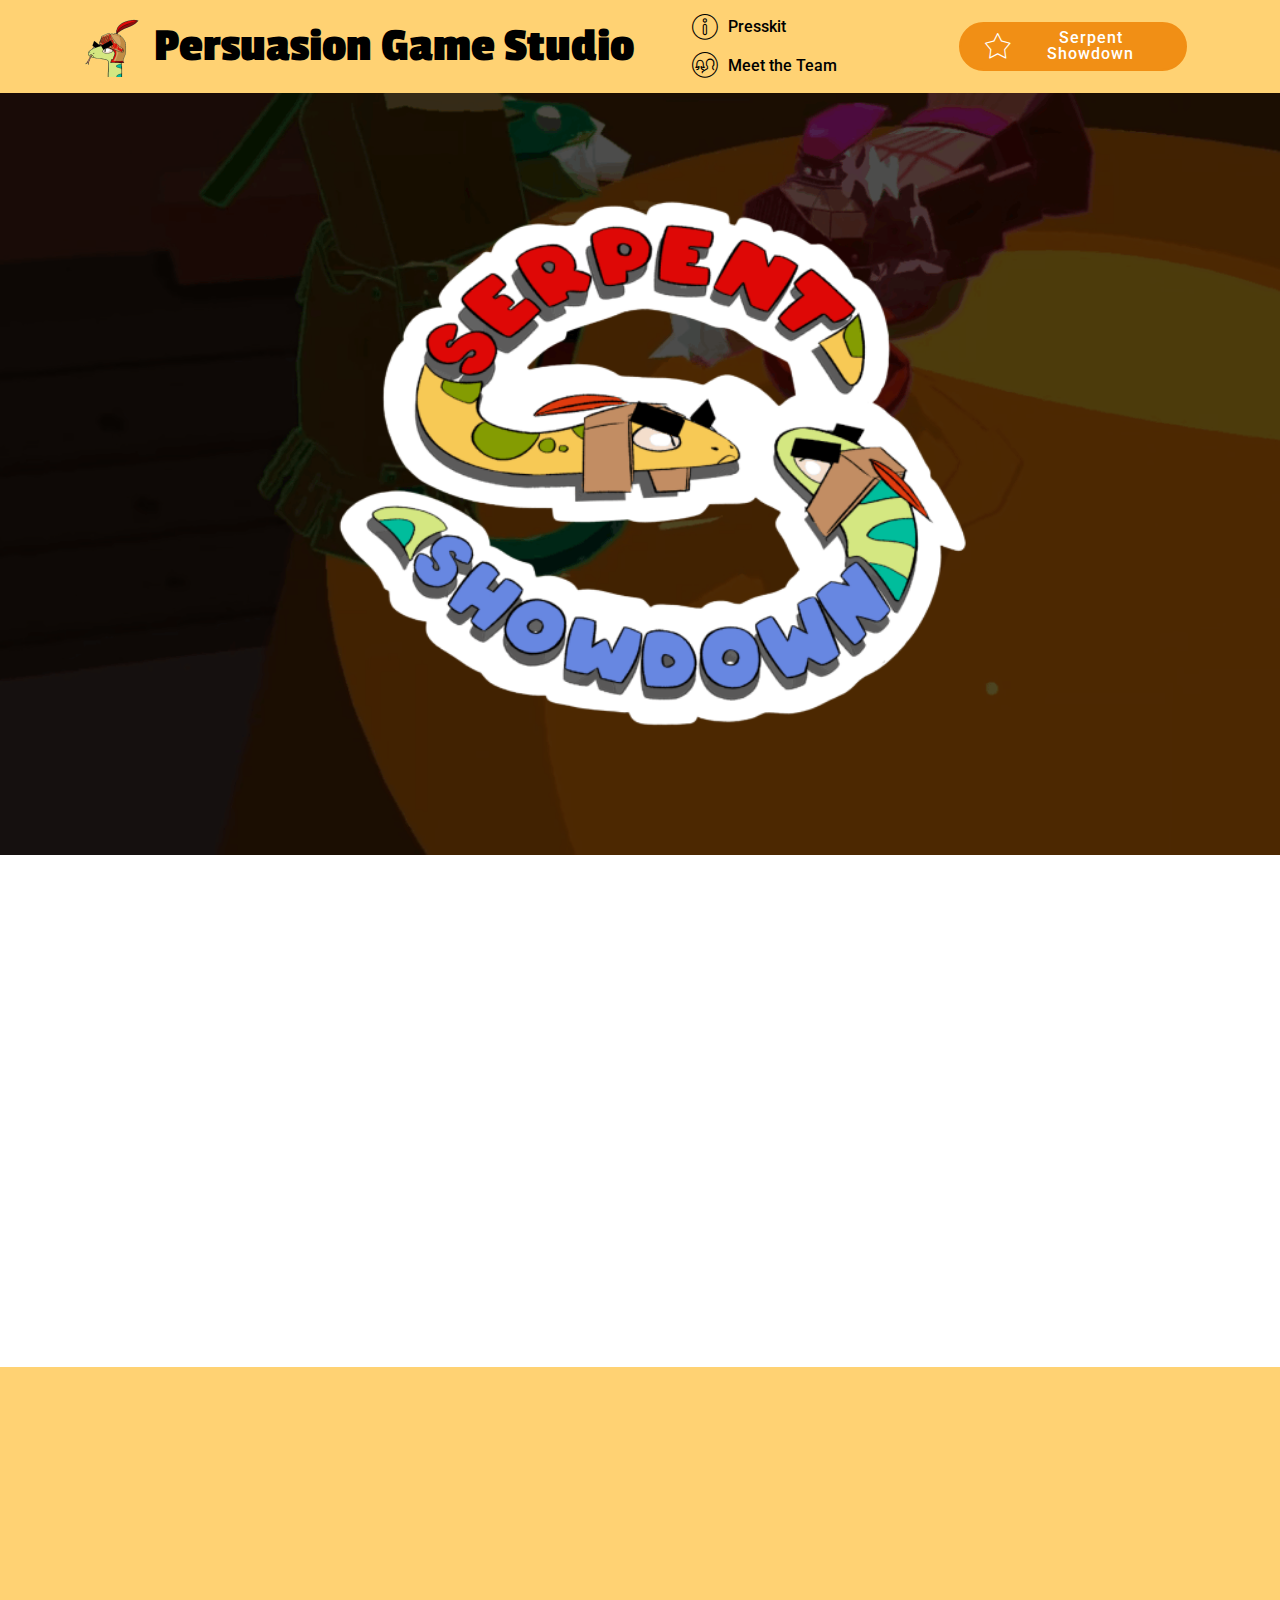
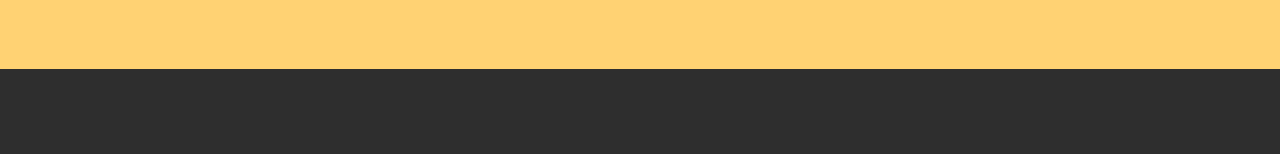
<file: index.html>
<!DOCTYPE html>
<html  >
<head>
  <!-- Site made with Mobirise Website Builder v4.12.3, https://mobirise.com -->
  <meta charset="UTF-8">
  <meta http-equiv="X-UA-Compatible" content="IE=edge">
  <meta name="generator" content="Mobirise v4.12.3, mobirise.com">
  <meta name="viewport" content="width=device-width, initial-scale=1, minimum-scale=1">
  <link rel="shortcut icon" href="assets/images/snake-profile-icon-3-128x128.png" type="image/x-icon">
  <meta name="description" content="Serpent Showdown is a couch-competitive arena fighter for all ages! Play as two pet snakes in their classroom, battling it out to see who'll reign victorious. Strike, slither and slash your way to victory! Coming soon to PC and Nintendo Switch.">
  
  
  <title>Persuasion Game Studio: Serpent Showdown</title>
  <link rel="stylesheet" href="assets/web/assets/mobirise-icons/mobirise-icons.css">
  <link rel="stylesheet" href="assets/bootstrap/css/bootstrap.min.css">
  <link rel="stylesheet" href="assets/bootstrap/css/bootstrap-grid.min.css">
  <link rel="stylesheet" href="assets/bootstrap/css/bootstrap-reboot.min.css">
  <link rel="stylesheet" href="assets/tether/tether.min.css">
  <link rel="stylesheet" href="assets/animatecss/animate.min.css">
  <link rel="stylesheet" href="assets/dropdown/css/style.css">
  <link rel="stylesheet" href="assets/theme/css/style.css">
  <link rel="preload" as="style" href="assets/mobirise/css/mbr-additional.css"><link rel="stylesheet" href="assets/mobirise/css/mbr-additional.css" type="text/css">
  
  
  
</head>
<body>
  <section class="menu cid-rXSmIBY81U" once="menu" id="menu1-a">

    

    <nav class="navbar navbar-expand beta-menu navbar-dropdown align-items-center navbar-fixed-top navbar-toggleable-sm">
        <button class="navbar-toggler navbar-toggler-right" type="button" data-toggle="collapse" data-target="#navbarSupportedContent" aria-controls="navbarSupportedContent" aria-expanded="false" aria-label="Toggle navigation">
            <div class="hamburger">
                <span></span>
                <span></span>
                <span></span>
                <span></span>
            </div>
        </button>
        <div class="menu-logo">
            <div class="navbar-brand">
                <span class="navbar-logo">
                    <a href="index.html">
                         <img src="assets/images/snake-profile-icon-1-122x122.png" alt="Mobirise" title="" style="height: 3.8rem;">
                    </a>
                </span>
                <span class="navbar-caption-wrap"><a class="navbar-caption text-black display-2" href="index.html">
                        Persuasion Game Studio</a></span>
            </div>
        </div>
        <div class="collapse navbar-collapse" id="navbarSupportedContent">
            <ul class="navbar-nav nav-dropdown" data-app-modern-menu="true"><li class="nav-item">
                    <a class="nav-link link text-black display-4" href="press-kit.html"><span class="mbri-info mbr-iconfont mbr-iconfont-btn"></span>
                        Presskit</a>
                </li>
                <li class="nav-item">
                    <a class="nav-link link text-black display-4" href="Team.html"><span class="mbri-users mbr-iconfont mbr-iconfont-btn"></span>
                        Meet the Team</a>
                </li></ul>
            <div class="navbar-buttons mbr-section-btn"><a class="btn btn-sm btn-success display-4" href="Serpent-Showdown.html"><span class="mbri-star mbr-iconfont mbr-iconfont-btn"></span>
                    
                    Serpent Showdown</a></div>
        </div>
    </nav>
</section>

<section class="engine"><a href="https://mobirise.info/g">how to build a site for free</a></section><section class="header4 cid-rWm9gbxfCz mbr-parallax-background" id="header4-6">

    

    <div class="mbr-overlay" style="opacity: 0.7; background-color: rgb(0, 0, 0);">
    </div>

    <div class="container">
        <div class="row justify-content-md-center">
            <div class="media-content col-md-10">
                
                
                <div class="mbr-text align-center mbr-white pb-3">
                    
                </div>
                
            </div>
            <div class="mbr-figure pt-5">
                <img src="assets/images/serpentshowdownalphalogo-removebg-preview-1-543x461.png" alt="Mobirise" title="" style="width: 60%;">
            </div>
        </div>
    </div>
</section>

<section class="cid-rYhceWc6ws" id="image2-b">

    

    <figure class="mbr-figure">
        <div class="image-block" style="width: 100%;">
            <a href="https://twitch.tv/serpentshowdown"><img src="assets/images/serpent-showdown-web-banner-2.jpg" alt="Mobirise" title=""></a>
            
        </div>
    </figure>
</section>

<section class="mbr-section form3 cid-rUXMRpPA5B" id="form3-i">

    

    

    <div class="container">
        <div class="row justify-content-center">
            <div class="title col-12 col-lg-8">
                <h2 class="align-center pb-2 mbr-fonts-style display-2">
                    SUBSCRIBE TO OUR MAILING LIST</h2>
                
            </div>
        </div>

        <div class="row py-2 justify-content-center">
            <div class="col-12 col-lg-6  col-md-8 " data-form-type="formoid">
                <!---Formbuilder Form--->
                <form action="https://mobirise.com/" method="POST" class="mbr-form form-with-styler" data-form-title="Mobirise Form"><input type="hidden" name="email" data-form-email="true" value="P1o5j/18fe9pwBB4bOfFYSaqvm+gPgR2Sw0ghYY/cNWY9qSd9VPoBFTYvLj6fXtiNzwg8/hUnlvqOsFhm4Glc3ug5OqQoLNpD7Z+Jojyg4v/2GByOMy6z88ut8/WBfMU">
                    <div class="row">
                        <div hidden="hidden" data-form-alert="" class="alert alert-success col-12">Thanks for subscribing! We promise not to send you spam. :)

-Persuasion Team</div>
                        <div hidden="hidden" data-form-alert-danger="" class="alert alert-danger col-12">
                        </div>
                    </div>
                    <div class="dragArea row">
                        <div class="form-group col" data-for="email">
                            <input type="email" name="email" placeholder="Email" data-form-field="Email" required="required" class="form-control display-7" id="email-form3-i">
                        </div>
                        <div class="col-auto input-group-btn"><button type="submit" class="btn  btn-success display-4">SUBSCRIBE</button></div>
                    </div>
                </form><!---Formbuilder Form--->
            </div>
        </div>
    </div>
</section>

<section once="footers" class="cid-rYh5UoqPdW" id="footer6-8">

    

    

    <div class="container">
        <div class="media-container-row align-center mbr-white">
            <div class="col-12">
                <p class="mbr-text mb-0 mbr-fonts-style display-7">© Copyright 2020 Persuasion Game Studio - All Rights Reserved&nbsp;<br></p>
            </div>
        </div>
    </div>
</section>


  <script src="assets/web/assets/jquery/jquery.min.js"></script>
  <script src="assets/popper/popper.min.js"></script>
  <script src="assets/bootstrap/js/bootstrap.min.js"></script>
  <script src="assets/parallax/jarallax.min.js"></script>
  <script src="assets/smoothscroll/smooth-scroll.js"></script>
  <script src="assets/tether/tether.min.js"></script>
  <script src="assets/viewportchecker/jquery.viewportchecker.js"></script>
  <script src="assets/dropdown/js/nav-dropdown.js"></script>
  <script src="assets/dropdown/js/navbar-dropdown.js"></script>
  <script src="assets/touchswipe/jquery.touch-swipe.min.js"></script>
  <script src="assets/theme/js/script.js"></script>
  <script src="assets/formoid/formoid.min.js"></script>
  
  
 <div id="scrollToTop" class="scrollToTop mbr-arrow-up"><a style="text-align: center;"><i class="mbr-arrow-up-icon mbr-arrow-up-icon-cm cm-icon cm-icon-smallarrow-up"></i></a></div>
    <input name="animation" type="hidden">
  </body>
</html>
</file>
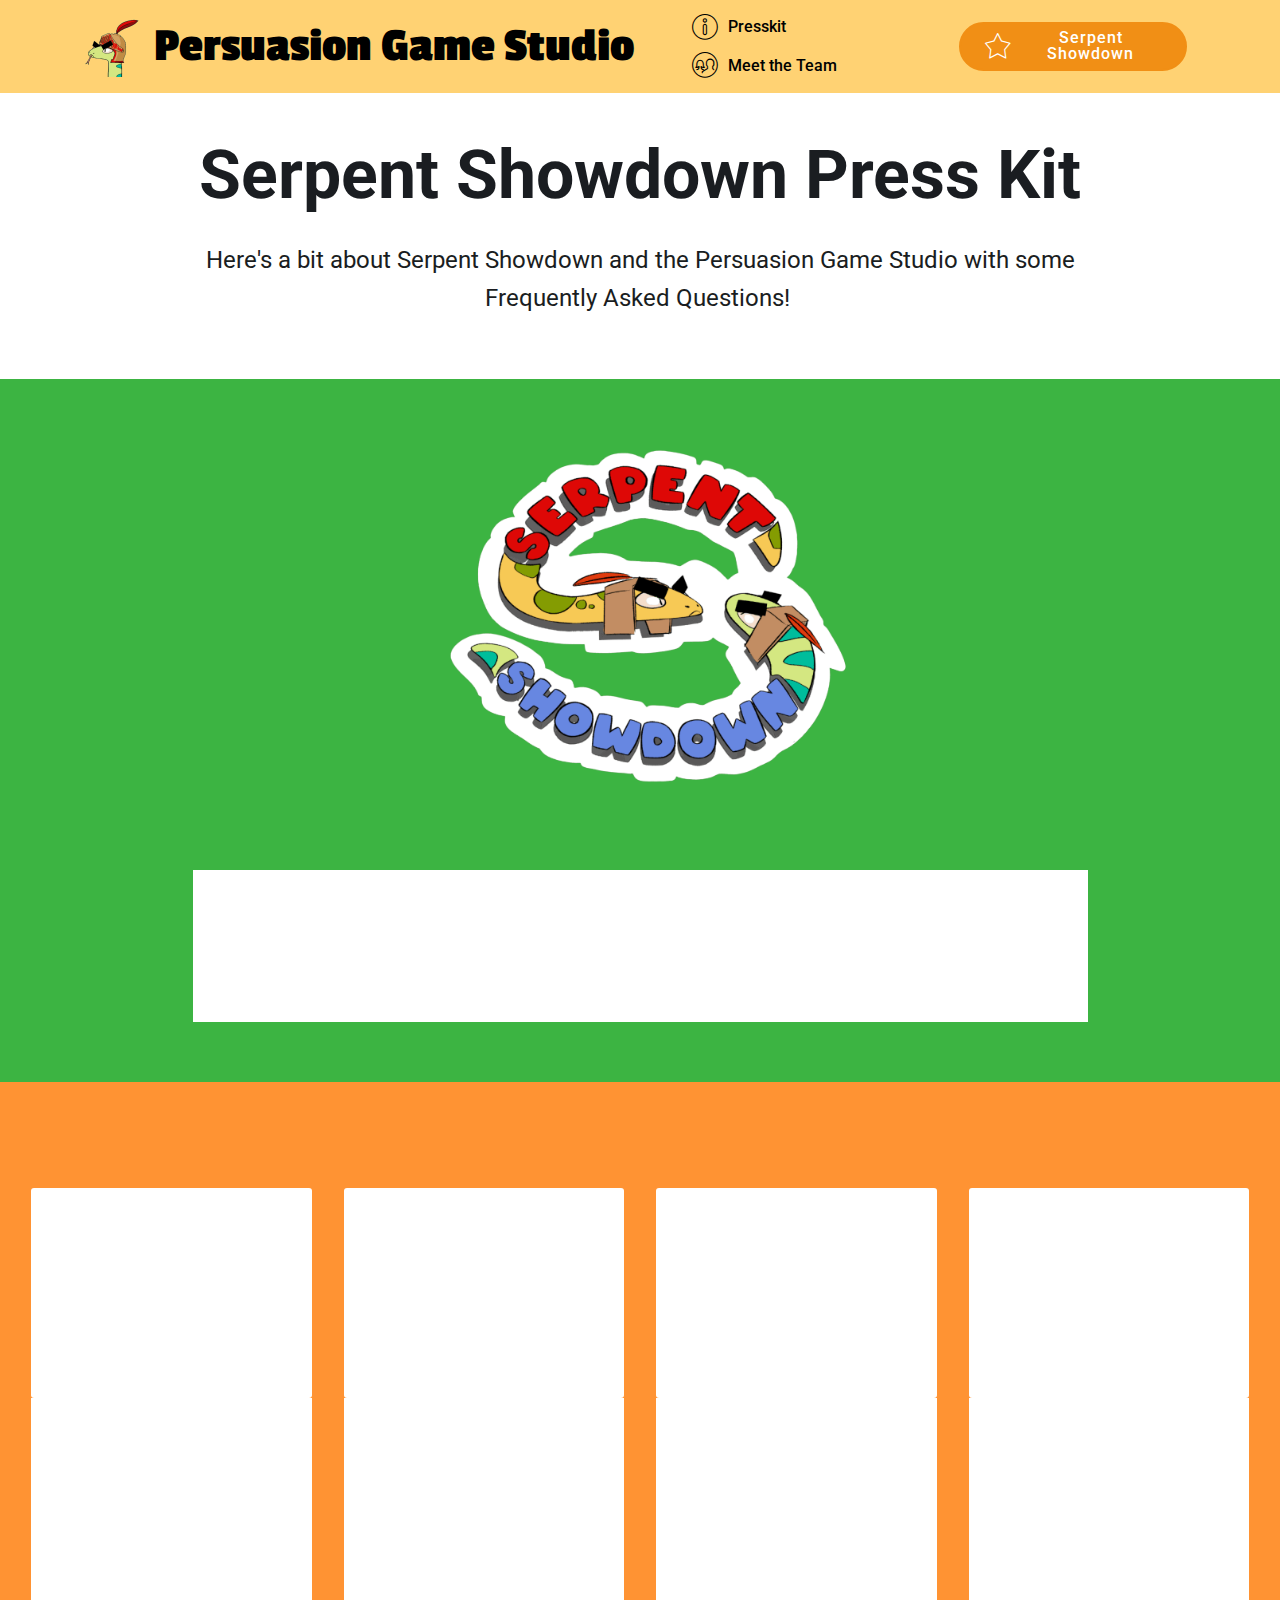
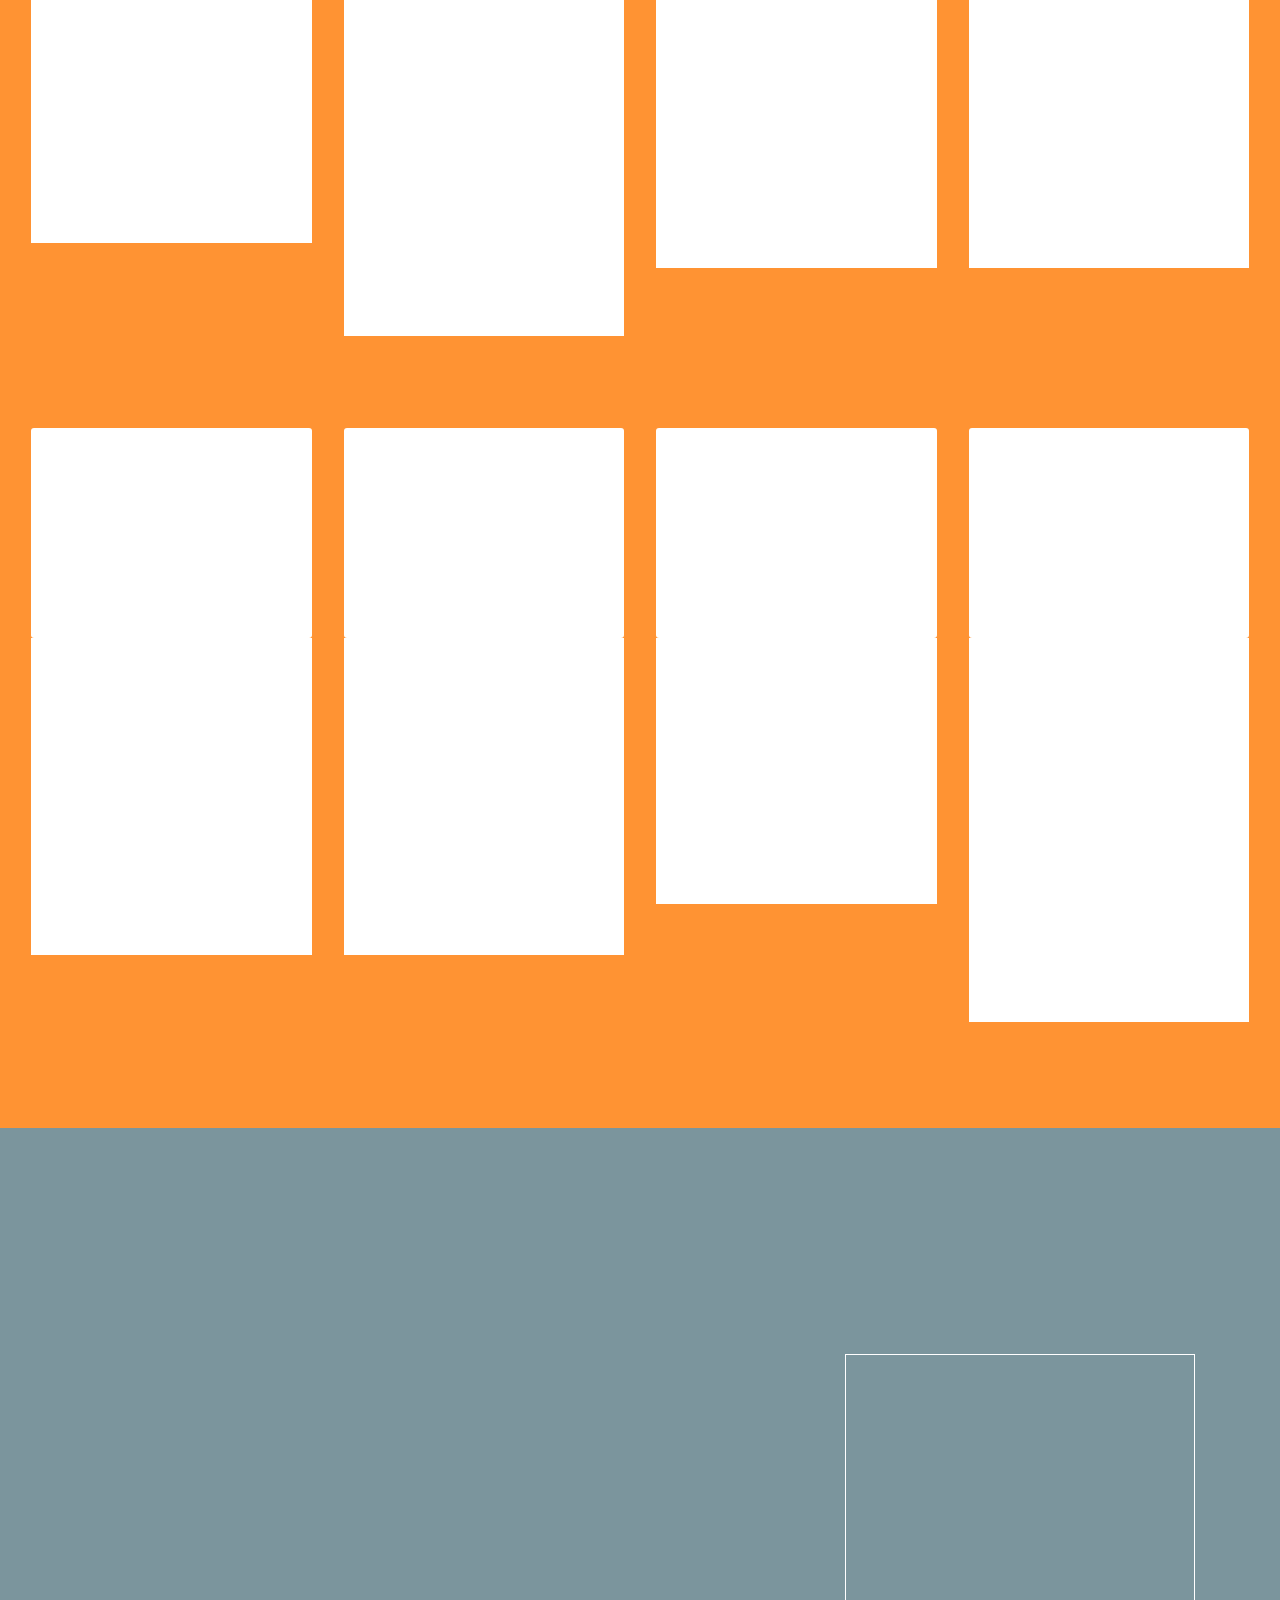
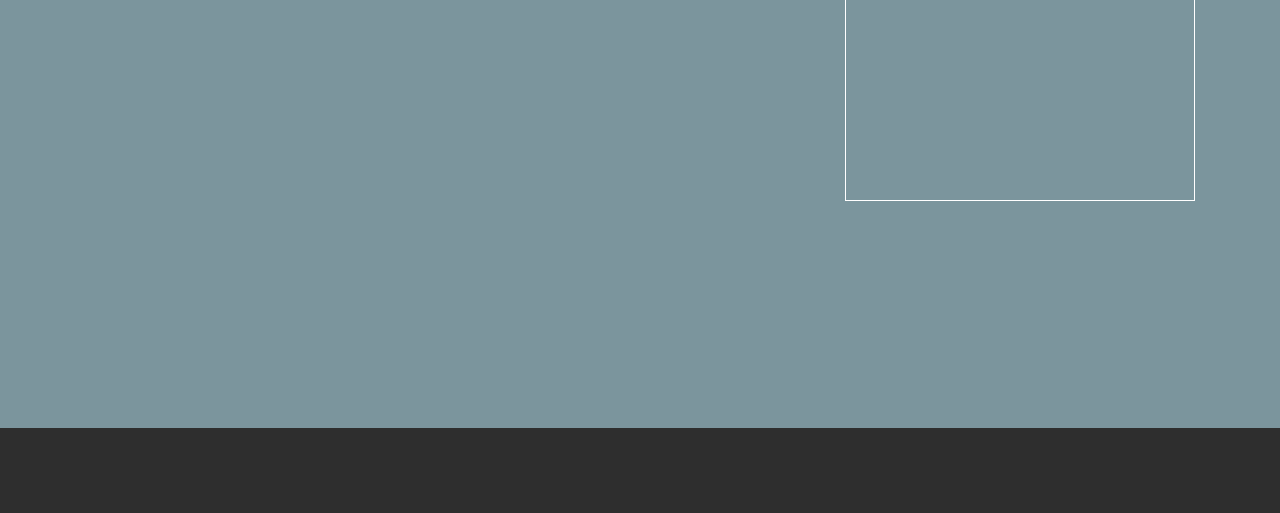
<file: press-kit.html>
<!DOCTYPE html>
<html  >
<head>
  <!-- Site made with Mobirise Website Builder v4.12.3, https://mobirise.com -->
  <meta charset="UTF-8">
  <meta http-equiv="X-UA-Compatible" content="IE=edge">
  <meta name="generator" content="Mobirise v4.12.3, mobirise.com">
  <meta name="viewport" content="width=device-width, initial-scale=1, minimum-scale=1">
  <link rel="shortcut icon" href="assets/images/snake-profile-icon-3-128x128.png" type="image/x-icon">
  <meta name="description" content="Serpent Showdown is a couch-competitive arena fighter for all ages! Play as two pet snakes in their classroom, battling it out to see who'll reign victorious. Strike, slither and slash your way to victory! Coming soon to PC and Nintendo Switch.">
  
  
  <title>Serpent Showdown Press Kit</title>
  <link rel="stylesheet" href="assets/web/assets/mobirise-icons/mobirise-icons.css">
  <link rel="stylesheet" href="assets/bootstrap/css/bootstrap.min.css">
  <link rel="stylesheet" href="assets/bootstrap/css/bootstrap-grid.min.css">
  <link rel="stylesheet" href="assets/bootstrap/css/bootstrap-reboot.min.css">
  <link rel="stylesheet" href="assets/animatecss/animate.min.css">
  <link rel="stylesheet" href="assets/tether/tether.min.css">
  <link rel="stylesheet" href="assets/dropdown/css/style.css">
  <link rel="stylesheet" href="assets/theme/css/style.css">
  <link rel="preload" as="style" href="assets/mobirise/css/mbr-additional.css"><link rel="stylesheet" href="assets/mobirise/css/mbr-additional.css" type="text/css">
  
  
  
</head>
<body>
  <section class="menu cid-rXSmIBY81U" once="menu" id="menu1-a">

    

    <nav class="navbar navbar-expand beta-menu navbar-dropdown align-items-center navbar-fixed-top navbar-toggleable-sm">
        <button class="navbar-toggler navbar-toggler-right" type="button" data-toggle="collapse" data-target="#navbarSupportedContent" aria-controls="navbarSupportedContent" aria-expanded="false" aria-label="Toggle navigation">
            <div class="hamburger">
                <span></span>
                <span></span>
                <span></span>
                <span></span>
            </div>
        </button>
        <div class="menu-logo">
            <div class="navbar-brand">
                <span class="navbar-logo">
                    <a href="index.html">
                         <img src="assets/images/snake-profile-icon-1-122x122.png" alt="Mobirise" title="" style="height: 3.8rem;">
                    </a>
                </span>
                <span class="navbar-caption-wrap"><a class="navbar-caption text-black display-2" href="index.html">
                        Persuasion Game Studio</a></span>
            </div>
        </div>
        <div class="collapse navbar-collapse" id="navbarSupportedContent">
            <ul class="navbar-nav nav-dropdown" data-app-modern-menu="true"><li class="nav-item">
                    <a class="nav-link link text-black display-4" href="press-kit.html"><span class="mbri-info mbr-iconfont mbr-iconfont-btn"></span>
                        Presskit</a>
                </li>
                <li class="nav-item">
                    <a class="nav-link link text-black display-4" href="Team.html"><span class="mbri-users mbr-iconfont mbr-iconfont-btn"></span>
                        Meet the Team</a>
                </li></ul>
            <div class="navbar-buttons mbr-section-btn"><a class="btn btn-sm btn-success display-4" href="Serpent-Showdown.html"><span class="mbri-star mbr-iconfont mbr-iconfont-btn"></span>
                    
                    Serpent Showdown</a></div>
        </div>
    </nav>
</section>

<section class="engine"><a href="https://mobirise.info/u">bootstrap website templates</a></section><section class="header1 cid-rUXYn0ad6z" id="header16-x">

    

    

    <div class="container">
        <div class="row justify-content-md-center">
            <div class="col-md-10 align-center">
                <h1 class="mbr-section-title mbr-bold pb-3 mbr-fonts-style display-1">
                    Serpent Showdown Press Kit</h1>
                
                <p class="mbr-text pb-3 mbr-fonts-style display-5">
                    Here's a bit about Serpent Showdown and the Persuasion Game Studio with some Frequently Asked Questions!&nbsp;</p>
                
            </div>
        </div>
    </div>

</section>

<section class="cid-rXSpGhOpiR" id="image3-c">

    

    <figure class="mbr-figure container">
            <div class="image-block" style="width: 39%;">
                <img src="assets/images/serpentshowdownalphalogo-removebg-preview-1-543x461.png" width="1400" alt="Mobirise" title="">
                <figcaption class="mbr-figure-caption mbr-figure-caption-over">
                    <div class="container pb-5 mbr-white align-center mbr-fonts-style display-1">&nbsp;&nbsp;</div>
                </figcaption>
            </div>
    </figure>
</section>

<section class="testimonials4 cid-rXSnY8mDv0" id="testimonials4-b">

  

  
  <div class="container">
    
    
    <div class="col-md-10 testimonials-container"> 
      

      
    <div class="testimonials-item">
        <div class="user row">
          
          <div class="testimonials-caption">
            <div class="user_text ">
              <p class="mbr-fonts-style  display-7">Two snakes enter, one snake leaves! You and a friend go head-to-head in a battle of the ages! It is time to don your ... cardboard armor, and grab your trusty crayon?! Strike, slither and slash your way to victory, locally or online, in this entertaining competitive arena fighter!&nbsp;<br></p>
            </div>
            
            
          </div>
        </div>
      </div></div>
  </div>
</section>

<section class="features17 cid-rUXY7F6O9n" id="features17-v">
    
    

    
    <div class="container-fluid">
        <div class="media-container-row">
            <div class="card p-3 col-12 col-md-6 col-lg-3">
                <div class="card-wrapper">
                    <div class="card-img">
                        <img src="assets/images/img-2320-680x510.jpeg" alt="Mobirise" title="">
                    </div>
                    <div class="card-box">
                        <h4 class="card-title pb-3 mbr-fonts-style display-7">What is Serpent Showdown? 
</h4>
                        <p class="mbr-text mbr-fonts-style display-7">Serpent Showdown is a competitive arena fighter for all ages and abilities. Play as two classroom pet snakes, battling it out to see who will reign victorious. 
<br>
<br>Strike, slither and slash your way to victory, while dodging paper wads thrown by your enemiesssss~ Serpent Showdown is coming soon to PC and Nintendo Switch.&nbsp;<br></p>
                    </div>
                </div>
            </div>

            <div class="card p-3 col-12 col-md-6 col-lg-3">
                <div class="card-wrapper">
                    <div class="card-img">
                        <img src="assets/images/two-boy-and-girl-holding-game-controllers-1103563-680x453.jpeg" alt="Mobirise" title="">
                    </div>
                    <div class="card-box">
                        <h4 class="card-title pb-3 mbr-fonts-style display-7">
                            Who can play Serpent Showdown?</h4>
                        <p class="mbr-text mbr-fonts-style display-7">Serpent Showdown is deliberately designed to be accessible to all ages! With gameplay that's fun, regardless of who's winning or losing, young players can enjoy the game with their friends, or their older siblings/family. For those that crave a bit of competition, Serpent Showdown makes for a great competitive party game, letting players hand off controllers so that everyone gets a chance to prove their mettle!</p>
                    </div>
                </div>
            </div>

            <div class="card p-3 col-12 col-md-6 col-lg-3">
                <div class="card-wrapper">
                    <div class="card-img">
                        <img src="assets/images/kids-playing-games-680x451.png" alt="Mobirise" title="">
                    </div>
                    <div class="card-box">
                        <h4 class="card-title pb-3 mbr-fonts-style display-7">Why Serpent Showdown?</h4>
                        <p class="mbr-text mbr-fonts-style display-7">We made this because we wanted to create a family-centric play experience. Many team members have siblings, with fond memories of playing games together on the couch and of passing controllers around at family gatherings. Serpent Showdown mirrors moments of our childhood gaming experiences, and the entire team cannot wait to share this new experience with everyone!</p>
                    </div>
                </div>
            </div>

            <div class="card p-3 col-12 col-md-6 col-lg-3">
                <div class="card-wrapper">
                    <div class="card-img">
                        <img src="assets/images/img-5259-680x453.jpeg" alt="Mobirise" title="">
                    </div>
                    <div class="card-box">
                        <h4 class="card-title pb-3 mbr-fonts-style display-7">About Team Diversity</h4>
                        <p class="mbr-text mbr-fonts-style display-7">
                           We have a diverse team with members from many different backgrounds. With half of our team's leadership identifying as Female or Non-Binary, and over a third of team members identifying as racial minorities, this is not just about making exciting games. This about providing professional development opportunities, and helping our team become role models for others in our communities.  
                        </p>
                    </div>
                </div>
            </div>
            
            
        </div>
    </div>
</section>

<section class="features17 cid-rUXYhdyvbY" id="features17-w">
    
    

    
    <div class="container-fluid">
        <div class="media-container-row">
            <div class="card p-3 col-12 col-md-6 col-lg-3">
                <div class="card-wrapper">
                    <div class="card-img">
                        <img src="assets/images/img-2325-680x510.jpeg" alt="Mobirise" title="">
                    </div>
                    <div class="card-box">
                        <h4 class="card-title pb-3 mbr-fonts-style display-7">
                            Studio Information</h4>
                        <p class="mbr-text mbr-fonts-style display-7"><strong>Developer: </strong> Persuasion Game Studio, a USC Games affiliated Student Team of just under 15 people<br><br><strong>Founding Date: </strong>August, 2018<br><strong>Website:</strong> <a href="index.html">persuasiongamestudio.com</a></p>
                    </div>
                </div>
            </div>

            <div class="card p-3 col-12 col-md-6 col-lg-3">
                <div class="card-wrapper">
                    <div class="card-img">
                        <img src="assets/images/img-6551-680x453.jpeg" alt="Mobirise" title="">
                    </div>
                    <div class="card-box">
                        <h4 class="card-title pb-3 mbr-fonts-style display-7">Contacts/Socials</h4>
                        <p class="mbr-text mbr-fonts-style display-7"><strong>Press/Business Contact: </strong><strong><br></strong><a href="mailto:persuasiongamestudio@gmail.com">persuasiongamestudio@gmail.com</a><br><strong>Social Media:<br></strong>@SerpentSerpentShowdown<br><strong><a href="https://twitter.com/serpentshowdown" target="_blank">[Twitter]</a> <a href="https://facebook.com/serpentshowdown" target="_blank">[Facebook]</a> <a href="https://twitch.tv/serpentshowdown" target="_blank">[Twitch]</a> <a href="https://www.reddit.com/r/SerpentShowdown" target="_blank">[Reddit]</a>&nbsp;<a href="https://www.giantbomb.com/serpent-showdown/3030-78313/" target="_blank">[GiantBomb]</a>&nbsp;<a href="https://www.linkedin.com/company/serpentshowdown" target="_blank">[LinkedIn]</a></strong></p>
                    </div>
                </div>
            </div>

            <div class="card p-3 col-12 col-md-6 col-lg-3">
                <div class="card-wrapper">
                    <div class="card-img">
                        <img src="assets/images/img-6584-680x583.jpeg" alt="Mobirise" title="">
                    </div>
                    <div class="card-box">
                        <h4 class="card-title pb-3 mbr-fonts-style display-7">
                            Media</h4>
                        <p class="mbr-text mbr-fonts-style display-7">Click the links to get access to our media materials:&nbsp;<br><a href="https://drive.google.com/drive/folders/1Ntq63RcZmU3ZxjPdMlfDG83BoPMXBFL3?usp=sharing" target="_blank">[B-Roll Footage]</a><br><a href="https://drive.google.com/drive/folders/1Ntq63RcZmU3ZxjPdMlfDG83BoPMXBFL3?usp=sharing" target="_blank">[Logos]</a><br><a href="https://drive.google.com/drive/folders/1Ntq63RcZmU3ZxjPdMlfDG83BoPMXBFL3?usp=sharing" target="_blank">[Screenshots/Gifs]</a><br><a href="https://drive.google.com/drive/folders/1Ntq63RcZmU3ZxjPdMlfDG83BoPMXBFL3?usp=sharing" target="_blank">[Trailer]</a><br></p>
                    </div>
                </div>
            </div>

            <div class="card p-3 col-12 col-md-6 col-lg-3">
                <div class="card-wrapper">
                    <div class="card-img">
                        <img src="assets/images/img-2465-680x510.jpeg" alt="Mobirise" title="">
                    </div>
                    <div class="card-box">
                        <h4 class="card-title pb-3 mbr-fonts-style display-7">
                            Other Projects by Team Members</h4>
                        <p class="mbr-text mbr-fonts-style display-7">
                           <a href="https://anasolimano.weebly.com/empath.html" target="_blank">Empath </a>[VR, Action]<br><a href="https://joecharlesh.github.io/#/portfolio" target="_blank">Tri-Ger</a> [Arcade, Bullet-Hell]<br><a href="http://idealmeal.games/" target="_blank">Ideal Meal</a> [Field Game, Cooperative]<br><a href="https://nicholasroush.com/robots-%26-dragons" target="_blank">Robots &amp; Dragons</a> [Mobile, RPG]<br><a href="https://cryptofengame.github.io/" target="_blank">Crypt of En</a> [Mobile, Hyper-Casual]<br><a href="https://www.kickstarter.com/projects/302086105/double-knockout-the-tag-team-fighting-card-game" target="_blank">Double Knock Out</a> [Card Game, Fighter]</p>
                    </div>
                </div>
            </div>
            
            
        </div>
    </div>
</section>

<section class="header15 cid-rUY9KvAA8g mbr-fullscreen mbr-parallax-background" id="header15-z">

    

    <div class="mbr-overlay" style="opacity: 0.5; background-color: rgb(7, 59, 76);"></div>

    <div class="container align-right">
        <div class="row">
            <div class="mbr-white col-lg-8 col-md-7 content-container">
                <h1 class="mbr-section-title mbr-bold pb-3 mbr-fonts-style display-1">Have More Questions?</h1>
                <p class="mbr-text pb-3 mbr-fonts-style display-5">Did we miss something? If you have more questions, don't hesitate to drop us a line and we will get back to you shortly!</p>
            </div>
            <div class="col-lg-4 col-md-5">
                <div class="form-container">
                    <div class="media-container-column" data-form-type="formoid">
                        <!---Formbuilder Form--->
                        <form action="https://mobirise.com/" method="POST" class="mbr-form form-with-styler" data-form-title="Mobirise Form"><input type="hidden" name="email" data-form-email="true" value="eo0MrYhqIMT/miCDaepCHvgZGi/0beW5fs+8EfwBjFhVGOKCPJqBSq5ExJnqqalTGWNKlY8ZFESIH5xFQ+iFn2I6b213+UcKypKo/RpdWX4Ac1vpQzPp32s3urgJlw1r">
                            <div class="row">
                                <div hidden="hidden" data-form-alert="" class="alert alert-success col-12">Thank you for reaching out! We will get back to you shortly. 

-Persuasion Team</div>
                                <div hidden="hidden" data-form-alert-danger="" class="alert alert-danger col-12">
                                </div>
                            </div>
                            <div class="dragArea row">
                                <div class="col-md-12 form-group " data-for="name">
                                    <input type="text" name="name" placeholder="Name" data-form-field="Name" required="required" class="form-control px-3 display-7" id="name-header15-z">
                                </div>
                                <div class="col-md-12 form-group " data-for="email">
                                    <input type="email" name="email" placeholder="Email" data-form-field="Email" required="required" class="form-control px-3 display-7" id="email-header15-z">
                                </div>
                                
                                <div data-for="message" class="col-md-12 form-group ">
                                    <textarea name="message" placeholder="Message" data-form-field="Message" class="form-control px-3 display-7" id="message-header15-z"></textarea>
                                </div>
                                <div class="col-md-12 input-group-btn"><button type="submit" class="btn btn-form btn-success display-4">SEND FORM</button></div>
                            </div>
                        </form><!---Formbuilder Form--->
                    </div>
                </div>
            </div>
        </div>
    </div>
    
</section>

<section once="footers" class="cid-rYh5UoqPdW" id="footer6-8">

    

    

    <div class="container">
        <div class="media-container-row align-center mbr-white">
            <div class="col-12">
                <p class="mbr-text mb-0 mbr-fonts-style display-7">© Copyright 2020 Persuasion Game Studio - All Rights Reserved&nbsp;<br></p>
            </div>
        </div>
    </div>
</section>


  <script src="assets/web/assets/jquery/jquery.min.js"></script>
  <script src="assets/popper/popper.min.js"></script>
  <script src="assets/bootstrap/js/bootstrap.min.js"></script>
  <script src="assets/smoothscroll/smooth-scroll.js"></script>
  <script src="assets/tether/tether.min.js"></script>
  <script src="assets/viewportchecker/jquery.viewportchecker.js"></script>
  <script src="assets/parallax/jarallax.min.js"></script>
  <script src="assets/dropdown/js/nav-dropdown.js"></script>
  <script src="assets/dropdown/js/navbar-dropdown.js"></script>
  <script src="assets/touchswipe/jquery.touch-swipe.min.js"></script>
  <script src="assets/theme/js/script.js"></script>
  <script src="assets/formoid/formoid.min.js"></script>
  
  
 <div id="scrollToTop" class="scrollToTop mbr-arrow-up"><a style="text-align: center;"><i class="mbr-arrow-up-icon mbr-arrow-up-icon-cm cm-icon cm-icon-smallarrow-up"></i></a></div>
    <input name="animation" type="hidden">
  </body>
</html>
</file>
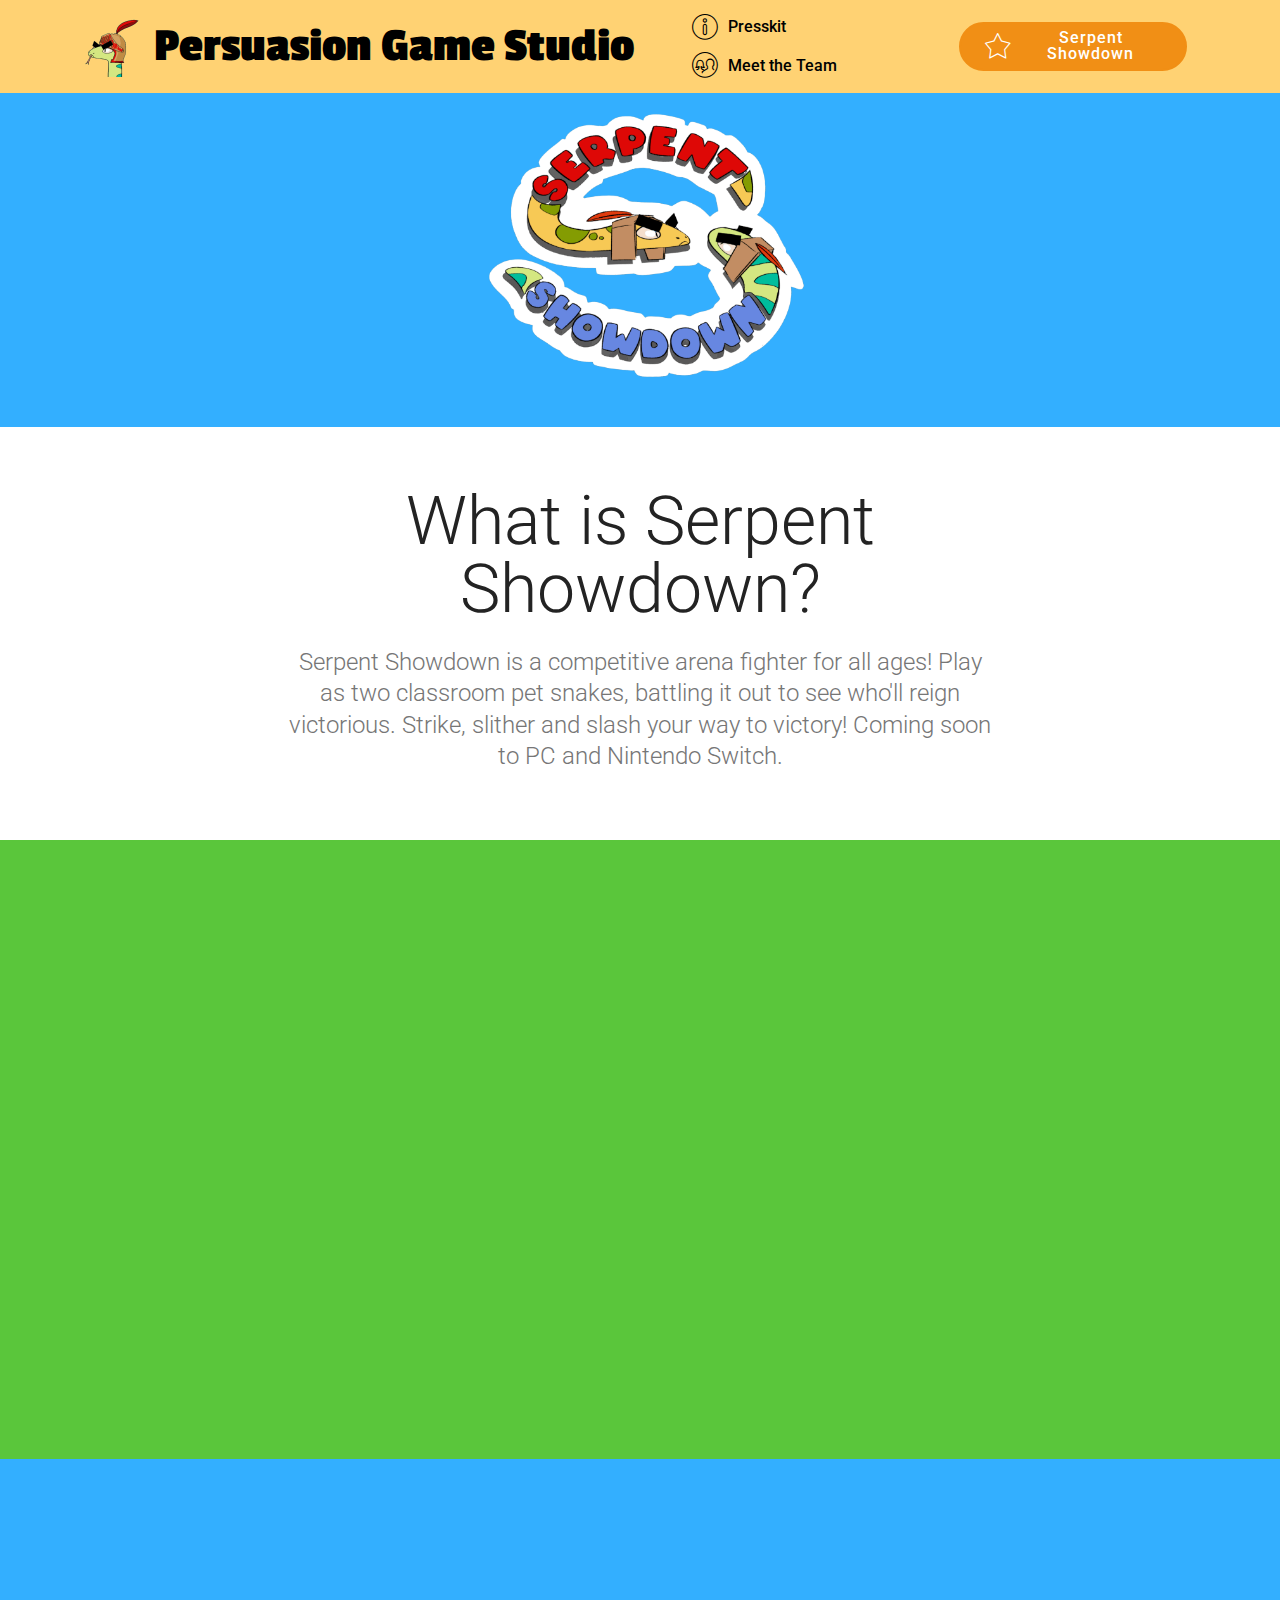
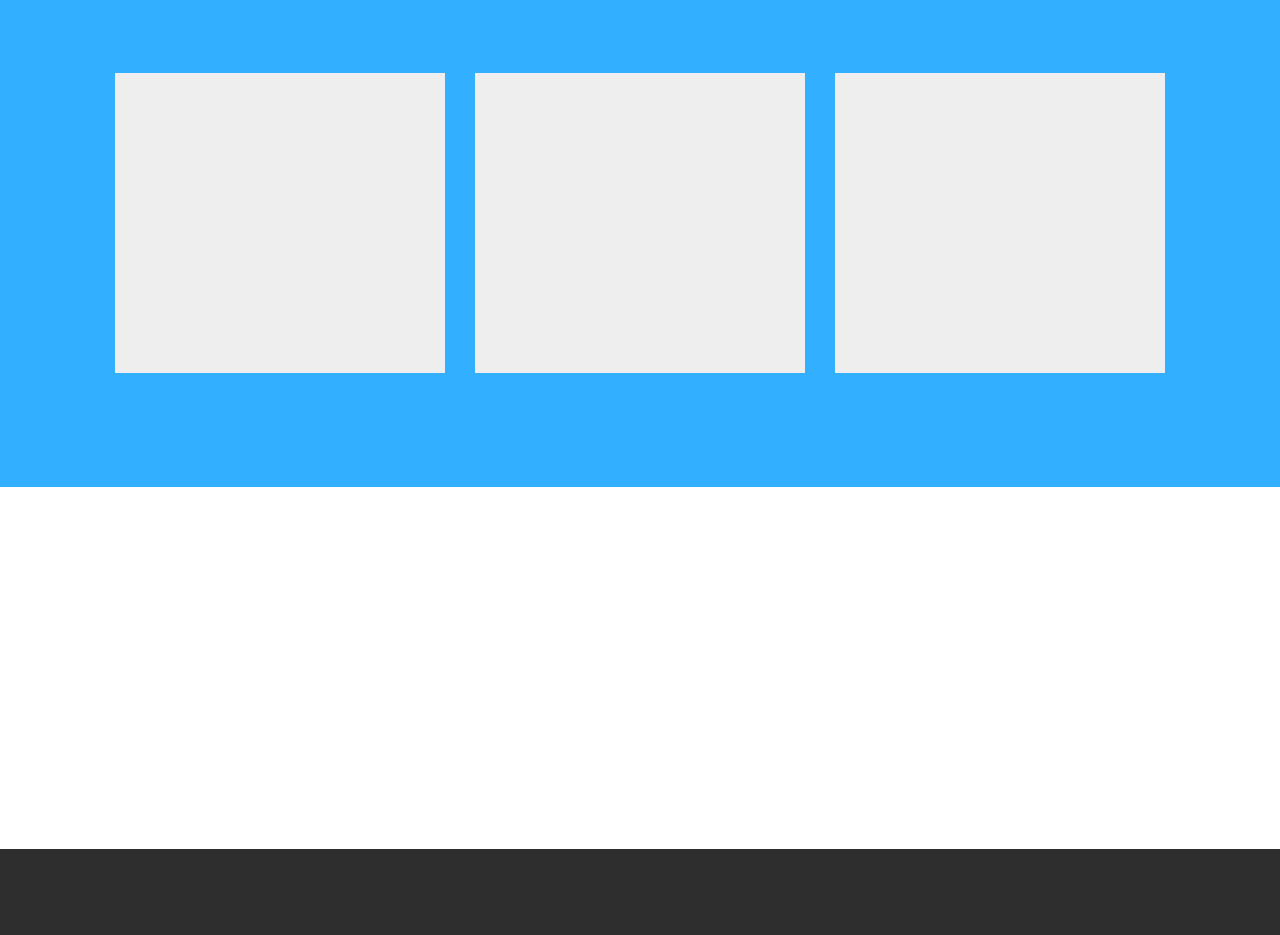
<file: Serpent-Showdown.html>
<!DOCTYPE html>
<html  >
<head>
  <!-- Site made with Mobirise Website Builder v4.12.3, https://mobirise.com -->
  <meta charset="UTF-8">
  <meta http-equiv="X-UA-Compatible" content="IE=edge">
  <meta name="generator" content="Mobirise v4.12.3, mobirise.com">
  <meta name="viewport" content="width=device-width, initial-scale=1, minimum-scale=1">
  <link rel="shortcut icon" href="assets/images/snake-profile-icon-3-128x128.png" type="image/x-icon">
  <meta name="description" content="Two tails enter, one tail leaves! You and a friend go head-to-head in a battle of the ages! It is time to don your... cardboard armor, and grab your trusty crayon?! And guess what, it turns out you're a snake! Strike, slither and slash your way to victory in this entertaining couch-competitive arena fighter!">
  
  
  <title>Serpent Showdown: Slither your way to victory!</title>
  <link rel="stylesheet" href="assets/web/assets/mobirise-icons/mobirise-icons.css">
  <link rel="stylesheet" href="assets/bootstrap/css/bootstrap.min.css">
  <link rel="stylesheet" href="assets/bootstrap/css/bootstrap-grid.min.css">
  <link rel="stylesheet" href="assets/bootstrap/css/bootstrap-reboot.min.css">
  <link rel="stylesheet" href="assets/animatecss/animate.min.css">
  <link rel="stylesheet" href="assets/tether/tether.min.css">
  <link rel="stylesheet" href="assets/dropdown/css/style.css">
  <link rel="stylesheet" href="assets/theme/css/style.css">
  <link rel="preload" as="style" href="assets/mobirise/css/mbr-additional.css"><link rel="stylesheet" href="assets/mobirise/css/mbr-additional.css" type="text/css">
  
  
  
</head>
<body>
  <section class="menu cid-rXSmIBY81U" once="menu" id="menu1-a">

    

    <nav class="navbar navbar-expand beta-menu navbar-dropdown align-items-center navbar-fixed-top navbar-toggleable-sm">
        <button class="navbar-toggler navbar-toggler-right" type="button" data-toggle="collapse" data-target="#navbarSupportedContent" aria-controls="navbarSupportedContent" aria-expanded="false" aria-label="Toggle navigation">
            <div class="hamburger">
                <span></span>
                <span></span>
                <span></span>
                <span></span>
            </div>
        </button>
        <div class="menu-logo">
            <div class="navbar-brand">
                <span class="navbar-logo">
                    <a href="index.html">
                         <img src="assets/images/snake-profile-icon-1-122x122.png" alt="Mobirise" title="" style="height: 3.8rem;">
                    </a>
                </span>
                <span class="navbar-caption-wrap"><a class="navbar-caption text-black display-2" href="index.html">
                        Persuasion Game Studio</a></span>
            </div>
        </div>
        <div class="collapse navbar-collapse" id="navbarSupportedContent">
            <ul class="navbar-nav nav-dropdown" data-app-modern-menu="true"><li class="nav-item">
                    <a class="nav-link link text-black display-4" href="press-kit.html"><span class="mbri-info mbr-iconfont mbr-iconfont-btn"></span>
                        Presskit</a>
                </li>
                <li class="nav-item">
                    <a class="nav-link link text-black display-4" href="Team.html"><span class="mbri-users mbr-iconfont mbr-iconfont-btn"></span>
                        Meet the Team</a>
                </li></ul>
            <div class="navbar-buttons mbr-section-btn"><a class="btn btn-sm btn-success display-4" href="Serpent-Showdown.html"><span class="mbri-star mbr-iconfont mbr-iconfont-btn"></span>
                    
                    Serpent Showdown</a></div>
        </div>
    </nav>
</section>

<section class="engine"><a href="https://mobirise.info/e">how to make a site for free</a></section><section class="cid-rUXPixkSFu" id="image3-l">

    

    <figure class="mbr-figure container">
            <div class="image-block" style="width: 31%;">
                <img src="assets/images/serpentshowdownalphalogo-removebg-preview-1-543x461.png" width="1400" alt="Mobirise" title="">
                <figcaption class="mbr-figure-caption mbr-figure-caption-over">
                    <div class="container pb-5 mbr-white align-center mbr-fonts-style display-1">&nbsp;</div>
                </figcaption>
            </div>
    </figure>
</section>

<section class="mbr-section content4 cid-rXSjRVeq80" id="content4-9">

    

    <div class="container">
        <div class="media-container-row">
            <div class="title col-12 col-md-8">
                <h2 class="align-center pb-3 mbr-fonts-style display-1">What is Serpent Showdown?</h2>
                <h3 class="mbr-section-subtitle align-center mbr-light mbr-fonts-style display-5">Serpent Showdown is a competitive arena fighter for all ages! Play as two classroom pet snakes, battling it out to see who'll reign victorious. Strike, slither and slash your way to victory! Coming soon to PC and Nintendo Switch.</h3>
                
            </div>
        </div>
    </div>
</section>

<section class="cid-rYKm2trZ5T" id="video3-9">

    
    
    <figure class="mbr-figure align-center container">
        <div class="video-block" style="width: 80%;">
            <div><iframe class="mbr-embedded-video" src="https://www.youtube.com/embed/znbBj7vrn1g?rel=0&amp;amp;showinfo=0&amp;autoplay=1&amp;loop=1&amp;playlist=znbBj7vrn1g" width="1280" height="720" frameborder="0" allowfullscreen></iframe></div>
        </div>
    </figure>
</section>

<section class="features15 cid-rUXQWBd8CQ" id="features15-o">

    

    
    <div class="container">
        <h2 class="mbr-section-title pb-3 align-center mbr-fonts-style display-1"><strong>SERPENT SHOWDOWN</strong></h2>
        

        <div class="media-container-row container pt-5 mt-2">

            <div class="col-12 col-md-6 mb-4 col-lg-4">
                <div class="card flip-card p-5 align-center">
                    <div class="card-front card_cont">
                        <img src="assets/images/img-613-1068x801.png" alt="Mobirise" title="">
                    </div>
                    <div class="card_back card_cont">
                        <h4 class="card-title display-5 py-2 mbr-fonts-style">
                            Exciting Gameplay</h4>
                        <p class="mbr-text mbr-fonts-style display-7"><br>&nbsp;It is time to don your... cardboard armor, and grab your trusty crayon?! Snakes can wear armor too! Strike, slither and slash your way to victory!
                        </p>
                    </div>
                </div>
            </div>

            <div class="col-12 col-md-6 mb-4 col-lg-4">
                
                <div class="card flip-card p-5 align-center">
                    <div class="card-front card_cont">
                        <img src="assets/images/romandmon-broken-1-660x371.jpeg" alt="Mobirise" title="">
                    </div>
                    <div class="card_back card_cont">
                        <h4 class="card-title py-2 mbr-fonts-style display-5">
                            Unlock All Costumes</h4>
                        <p class="mbr-text mbr-fonts-style display-7">Mix and match your favorite designs to customize your Snake before the battle commences!&nbsp;<br></p>
                    </div>
                </div>
            </div>
            
            <div class="col-12 col-md-6 mb-4 col-lg-4">
                <div class="card flip-card p-5 align-center">
                    <div class="card-front card_cont">
                        <img src="assets/images/img-607-900x675.png" alt="Mobirise" title="">
                    </div>
                    <div class="card_back card_cont">
                        <h4 class="card-title py-2 mbr-fonts-style display-5">Find your Favorite Snake</h4>
                        <p class="mbr-text mbr-fonts-style display-7">
                            <br>With so many different patterns, skins and charming personalities, there's bound to be a snake out there for you!</p>
                    </div>
                </div> 
            </div>

            
        </div>
</div></section>

<section class="mbr-section form3 cid-rUXUZgoxkK" id="form3-q">

    

    

    <div class="container">
        <div class="row justify-content-center">
            <div class="title col-12 col-lg-8">
                <h2 class="align-center pb-2 mbr-fonts-style display-2">SUBSCRIBE TO OUR MAILING LIST</h2>
                
            </div>
        </div>

        <div class="row py-2 justify-content-center">
            <div class="col-12 col-lg-6  col-md-8 " data-form-type="formoid">
                <!---Formbuilder Form--->
                <form action="https://mobirise.com/" method="POST" class="mbr-form form-with-styler" data-form-title="Mobirise Form"><input type="hidden" name="email" data-form-email="true" value="iy6y7pl0Jl1JEW9o7CJ5jkT5+yGT4j+gJBvITHF3a0ZNZNCFN7wajcxkZ9Vk5LsR7LOuiCVusFLaRirwOSWkDmGm1dRciATadBWkwULBPy3zhsl9WJIIoYXpSWxXV3OO">
                    <div class="row">
                        <div hidden="hidden" data-form-alert="" class="alert alert-success col-12">Thanks for subscribing! We promise not to send you spam. :)

-Persuasion Team</div>
                        <div hidden="hidden" data-form-alert-danger="" class="alert alert-danger col-12">
                        </div>
                    </div>
                    <div class="dragArea row">
                        <div class="form-group col" data-for="email">
                            <input type="email" name="email" placeholder="Email" data-form-field="Email" required="required" class="form-control display-7" id="email-form3-q">
                        </div>
                        <div class="col-auto input-group-btn"><button type="submit" class="btn  btn-success display-4">SUBSCRIBE</button></div>
                    </div>
                </form><!---Formbuilder Form--->
            </div>
        </div>
    </div>
</section>

<section once="footers" class="cid-rYh5UoqPdW" id="footer6-8">

    

    

    <div class="container">
        <div class="media-container-row align-center mbr-white">
            <div class="col-12">
                <p class="mbr-text mb-0 mbr-fonts-style display-7">© Copyright 2020 Persuasion Game Studio - All Rights Reserved&nbsp;<br></p>
            </div>
        </div>
    </div>
</section>


  <script src="assets/web/assets/jquery/jquery.min.js"></script>
  <script src="assets/popper/popper.min.js"></script>
  <script src="assets/bootstrap/js/bootstrap.min.js"></script>
  <script src="assets/smoothscroll/smooth-scroll.js"></script>
  <script src="assets/tether/tether.min.js"></script>
  <script src="assets/viewportchecker/jquery.viewportchecker.js"></script>
  <script src="assets/mbr-flip-card/mbr-flip-card.js"></script>
  <script src="assets/dropdown/js/nav-dropdown.js"></script>
  <script src="assets/dropdown/js/navbar-dropdown.js"></script>
  <script src="assets/touchswipe/jquery.touch-swipe.min.js"></script>
  <script src="assets/theme/js/script.js"></script>
  <script src="assets/formoid/formoid.min.js"></script>
  
  
 <div id="scrollToTop" class="scrollToTop mbr-arrow-up"><a style="text-align: center;"><i class="mbr-arrow-up-icon mbr-arrow-up-icon-cm cm-icon cm-icon-smallarrow-up"></i></a></div>
    <input name="animation" type="hidden">
  </body>
</html>
</file>
<file: assets/web/assets/mobirise-icons/mobirise-icons.css>
@font-face {
  font-family: 'MobiriseIcons';
  src:  url('mobirise-icons.eot?spat4u');
  src:  url('mobirise-icons.eot?spat4u#iefix') format('embedded-opentype'),
    url('mobirise-icons.ttf?spat4u') format('truetype'),
    url('mobirise-icons.woff?spat4u') format('woff'),
    url('mobirise-icons.svg?spat4u#MobiriseIcons') format('svg');
  font-weight: normal;
  font-style: normal;
  font-display: swap;
}

[class^="mbri-"], [class*=" mbri-"] {
  /* use !important to prevent issues with browser extensions that change fonts */
  font-family: MobiriseIcons !important;
  speak: none;
  font-style: normal;
  font-weight: normal;
  font-variant: normal;
  text-transform: none;
  line-height: 1;

  /* Better Font Rendering =========== */
  -webkit-font-smoothing: antialiased;
  -moz-osx-font-smoothing: grayscale;
}

.mbri-add-submenu:before {
  content: "\e900";
}
.mbri-alert:before {
  content: "\e901";
}
.mbri-align-center:before {
  content: "\e902";
}
.mbri-align-justify:before {
  content: "\e903";
}
.mbri-align-left:before {
  content: "\e904";
}
.mbri-align-right:before {
  content: "\e905";
}
.mbri-android:before {
  content: "\e906";
}
.mbri-apple:before {
  content: "\e907";
}
.mbri-arrow-down:before {
  content: "\e908";
}
.mbri-arrow-next:before {
  content: "\e909";
}
.mbri-arrow-prev:before {
  content: "\e90a";
}
.mbri-arrow-up:before {
  content: "\e90b";
}
.mbri-bold:before {
  content: "\e90c";
}
.mbri-bookmark:before {
  content: "\e90d";
}
.mbri-bootstrap:before {
  content: "\e90e";
}
.mbri-briefcase:before {
  content: "\e90f";
}
.mbri-browse:before {
  content: "\e910";
}
.mbri-bulleted-list:before {
  content: "\e911";
}
.mbri-calendar:before {
  content: "\e912";
}
.mbri-camera:before {
  content: "\e913";
}
.mbri-cart-add:before {
  content: "\e914";
}
.mbri-cart-full:before {
  content: "\e915";
}
.mbri-cash:before {
  content: "\e916";
}
.mbri-change-style:before {
  content: "\e917";
}
.mbri-chat:before {
  content: "\e918";
}
.mbri-clock:before {
  content: "\e919";
}
.mbri-close:before {
  content: "\e91a";
}
.mbri-cloud:before {
  content: "\e91b";
}
.mbri-code:before {
  content: "\e91c";
}
.mbri-contact-form:before {
  content: "\e91d";
}
.mbri-credit-card:before {
  content: "\e91e";
}
.mbri-cursor-click:before {
  content: "\e91f";
}
.mbri-cust-feedback:before {
  content: "\e920";
}
.mbri-database:before {
  content: "\e921";
}
.mbri-delivery:before {
  content: "\e922";
}
.mbri-desktop:before {
  content: "\e923";
}
.mbri-devices:before {
  content: "\e924";
}
.mbri-down:before {
  content: "\e925";
}
.mbri-download:before {
  content: "\e989";
}
.mbri-drag-n-drop:before {
  content: "\e927";
}
.mbri-drag-n-drop2:before {
  content: "\e928";
}
.mbri-edit:before {
  content: "\e929";
}
.mbri-edit2:before {
  content: "\e92a";
}
.mbri-error:before {
  content: "\e92b";
}
.mbri-extension:before {
  content: "\e92c";
}
.mbri-features:before {
  content: "\e92d";
}
.mbri-file:before {
  content: "\e92e";
}
.mbri-flag:before {
  content: "\e92f";
}
.mbri-folder:before {
  content: "\e930";
}
.mbri-gift:before {
  content: "\e931";
}
.mbri-github:before {
  content: "\e932";
}
.mbri-globe:before {
  content: "\e933";
}
.mbri-globe-2:before {
  content: "\e934";
}
.mbri-growing-chart:before {
  content: "\e935";
}
.mbri-hearth:before {
  content: "\e936";
}
.mbri-help:before {
  content: "\e937";
}
.mbri-home:before {
  content: "\e938";
}
.mbri-hot-cup:before {
  content: "\e939";
}
.mbri-idea:before {
  content: "\e93a";
}
.mbri-image-gallery:before {
  content: "\e93b";
}
.mbri-image-slider:before {
  content: "\e93c";
}
.mbri-info:before {
  content: "\e93d";
}
.mbri-italic:before {
  content: "\e93e";
}
.mbri-key:before {
  content: "\e93f";
}
.mbri-laptop:before {
  content: "\e940";
}
.mbri-layers:before {
  content: "\e941";
}
.mbri-left-right:before {
  content: "\e942";
}
.mbri-left:before {
  content: "\e943";
}
.mbri-letter:before {
  content: "\e944";
}
.mbri-like:before {
  content: "\e945";
}
.mbri-link:before {
  content: "\e946";
}
.mbri-lock:before {
  content: "\e947";
}
.mbri-login:before {
  content: "\e948";
}
.mbri-logout:before {
  content: "\e949";
}
.mbri-magic-stick:before {
  content: "\e94a";
}
.mbri-map-pin:before {
  content: "\e94b";
}
.mbri-menu:before {
  content: "\e94c";
}
.mbri-mobile:before {
  content: "\e94d";
}
.mbri-mobile2:before {
  content: "\e94e";
}
.mbri-mobirise:before {
  content: "\e94f";
}
.mbri-more-horizontal:before {
  content: "\e950";
}
.mbri-more-vertical:before {
  content: "\e951";
}
.mbri-music:before {
  content: "\e952";
}
.mbri-new-file:before {
  content: "\e953";
}
.mbri-numbered-list:before {
  content: "\e954";
}
.mbri-opened-folder:before {
  content: "\e955";
}
.mbri-pages:before {
  content: "\e956";
}
.mbri-paper-plane:before {
  content: "\e957";
}
.mbri-paperclip:before {
  content: "\e958";
}
.mbri-photo:before {
  content: "\e959";
}
.mbri-photos:before {
  content: "\e95a";
}
.mbri-pin:before {
  content: "\e95b";
}
.mbri-play:before {
  content: "\e95c";
}
.mbri-plus:before {
  content: "\e95d";
}
.mbri-preview:before {
  content: "\e95e";
}
.mbri-print:before {
  content: "\e95f";
}
.mbri-protect:before {
  content: "\e960";
}
.mbri-question:before {
  content: "\e961";
}
.mbri-quote-left:before {
  content: "\e962";
}
.mbri-quote-right:before {
  content: "\e963";
}
.mbri-refresh:before {
  content: "\e964";
}
.mbri-responsive:before {
  content: "\e965";
}
.mbri-right:before {
  content: "\e966";
}
.mbri-rocket:before {
  content: "\e967";
}
.mbri-sad-face:before {
  content: "\e968";
}
.mbri-sale:before {
  content: "\e969";
}
.mbri-save:before {
  content: "\e96a";
}
.mbri-search:before {
  content: "\e96b";
}
.mbri-setting:before {
  content: "\e96c";
}
.mbri-setting2:before {
  content: "\e96d";
}
.mbri-setting3:before {
  content: "\e96e";
}
.mbri-share:before {
  content: "\e96f";
}
.mbri-shopping-bag:before {
  content: "\e970";
}
.mbri-shopping-basket:before {
  content: "\e971";
}
.mbri-shopping-cart:before {
  content: "\e972";
}
.mbri-sites:before {
  content: "\e973";
}
.mbri-smile-face:before {
  content: "\e974";
}
.mbri-speed:before {
  content: "\e975";
}
.mbri-star:before {
  content: "\e976";
}
.mbri-success:before {
  content: "\e977";
}
.mbri-sun:before {
  content: "\e978";
}
.mbri-sun2:before {
  content: "\e979";
}
.mbri-tablet:before {
  content: "\e97a";
}
.mbri-tablet-vertical:before {
  content: "\e97b";
}
.mbri-target:before {
  content: "\e97c";
}
.mbri-timer:before {
  content: "\e97d";
}
.mbri-to-ftp:before {
  content: "\e97e";
}
.mbri-to-local-drive:before {
  content: "\e97f";
}
.mbri-touch-swipe:before {
  content: "\e980";
}
.mbri-touch:before {
  content: "\e981";
}
.mbri-trash:before {
  content: "\e982";
}
.mbri-underline:before {
  content: "\e983";
}
.mbri-unlink:before {
  content: "\e984";
}
.mbri-unlock:before {
  content: "\e985";
}
.mbri-up-down:before {
  content: "\e986";
}
.mbri-up:before {
  content: "\e987";
}
.mbri-update:before {
  content: "\e988";
}
.mbri-upload:before {
 content: "\e926"; 
}
.mbri-user:before {
  content: "\e98a";
}
.mbri-user2:before {
  content: "\e98b";
}
.mbri-users:before {
  content: "\e98c";
}
.mbri-video:before {
  content: "\e98d";
}
.mbri-video-play:before {
  content: "\e98e";
}
.mbri-watch:before {
  content: "\e98f";
}
.mbri-website-theme:before {
  content: "\e990";
}
.mbri-wifi:before {
  content: "\e991";
}
.mbri-windows:before {
  content: "\e992";
}
.mbri-zoom-out:before {
  content: "\e993";
}
.mbri-redo:before {
  content: "\e994";
}
.mbri-undo:before {
  content: "\e995";
}
</file>
<file: assets/dropdown/css/style.css>
.navbar-dropdown {
  left: 0;
  padding: 0;
  position: absolute;
  right: 0;
  top: 0;
  transition: all 0.45s ease;
  z-index: 1030;
  background: #282828; }
  .navbar-dropdown .navbar-logo {
    margin-right: 0.8rem;
    transition: margin 0.3s ease-in-out;
    vertical-align: middle; }
    .navbar-dropdown .navbar-logo img {
      height: 3.125rem;
      transition: all 0.3s ease-in-out; }
    .navbar-dropdown .navbar-logo.mbr-iconfont {
      font-size: 3.125rem;
      line-height: 3.125rem; }
  .navbar-dropdown .navbar-caption {
    font-weight: 700;
    white-space: normal;
    vertical-align: -4px;
    line-height: 3.125rem !important; }
    .navbar-dropdown .navbar-caption, .navbar-dropdown .navbar-caption:hover {
      color: inherit;
      text-decoration: none; }
  .navbar-dropdown .mbr-iconfont + .navbar-caption {
    vertical-align: -1px; }
  .navbar-dropdown.navbar-fixed-top {
    position: fixed; }
  .navbar-dropdown .navbar-brand span {
    vertical-align: -4px; }
  .navbar-dropdown.bg-color.transparent {
    background: none; }
  .navbar-dropdown.navbar-short .navbar-brand {
    padding: 0.625rem 0; }
    .navbar-dropdown.navbar-short .navbar-brand span {
      vertical-align: -1px; }
  .navbar-dropdown.navbar-short .navbar-caption {
    line-height: 2.375rem !important;
    vertical-align: -2px; }
  .navbar-dropdown.navbar-short .navbar-logo {
    margin-right: 0.5rem; }
    .navbar-dropdown.navbar-short .navbar-logo img {
      height: 2.375rem; }
    .navbar-dropdown.navbar-short .navbar-logo.mbr-iconfont {
      font-size: 2.375rem;
      line-height: 2.375rem; }
  .navbar-dropdown.navbar-short .mbr-table-cell {
    height: 3.625rem; }
  .navbar-dropdown .navbar-close {
    left: 0.6875rem;
    position: fixed;
    top: 0.75rem;
    z-index: 1000; }
  .navbar-dropdown .hamburger-icon {
    content: "";
    display: inline-block;
    vertical-align: middle;
    width: 16px;
    -webkit-box-shadow: 0 -6px 0 1px #282828,0 0 0 1px #282828,0 6px 0 1px #282828;
    -moz-box-shadow: 0 -6px 0 1px #282828,0 0 0 1px #282828,0 6px 0 1px #282828;
    box-shadow: 0 -6px 0 1px #282828,0 0 0 1px #282828,0 6px 0 1px #282828; }

.dropdown-menu .dropdown-toggle[data-toggle="dropdown-submenu"]::after {
  border-bottom: 0.35em solid transparent;
  border-left: 0.35em solid;
  border-right: 0;
  border-top: 0.35em solid transparent;
  margin-left: 0.3rem; }

.dropdown-menu .dropdown-item:focus {
  outline: 0; }

.nav-dropdown {
  font-size: 0.75rem;
  font-weight: 500;
  height: auto !important; }
  .nav-dropdown .nav-btn {
    padding-left: 1rem; }
  .nav-dropdown .link {
    margin: .667em 1.667em;
    font-weight: 500;
    padding: 0;
    transition: color .2s ease-in-out; }
    .nav-dropdown .link.dropdown-toggle {
      margin-right: 2.583em; }
      .nav-dropdown .link.dropdown-toggle::after {
        margin-left: .25rem;
        border-top: 0.35em solid;
        border-right: 0.35em solid transparent;
        border-left: 0.35em solid transparent;
        border-bottom: 0; }
      .nav-dropdown .link.dropdown-toggle[aria-expanded="true"] {
        margin: 0;
        padding: 0.667em 3.263em  0.667em 1.667em; }
  .nav-dropdown .link::after,
  .nav-dropdown .dropdown-item::after {
    color: inherit; }
  .nav-dropdown .btn {
    font-size: 0.75rem;
    font-weight: 700;
    letter-spacing: 0;
    margin-bottom: 0;
    padding-left: 1.25rem;
    padding-right: 1.25rem; }
  .nav-dropdown .dropdown-menu {
    border-radius: 0;
    border: 0;
    left: 0;
    margin: 0;
    padding-bottom: 1.25rem;
    padding-top: 1.25rem;
    position: relative; }
  .nav-dropdown .dropdown-submenu {
    margin-left: 0.125rem;
    top: 0; }
  .nav-dropdown .dropdown-item {
    font-weight: 500;
    line-height: 2;
    padding: 0.3846em 4.615em 0.3846em 1.5385em;
    position: relative;
    transition: color .2s ease-in-out, background-color .2s ease-in-out; }
    .nav-dropdown .dropdown-item::after {
      margin-top: -0.3077em;
      position: absolute;
      right: 1.1538em;
      top: 50%; }
    .nav-dropdown .dropdown-item:focus, .nav-dropdown .dropdown-item:hover {
      background: none; }

@media (max-width: 767px) {
  .nav-dropdown.navbar-toggleable-sm {
    bottom: 0;
    display: none;
    left: 0;
    overflow-x: hidden;
    position: fixed;
    top: 0;
    transform: translateX(-100%);
    -ms-transform: translateX(-100%);
    -webkit-transform: translateX(-100%);
    width: 18.75rem;
    z-index: 999; } }
.nav-dropdown.navbar-toggleable-xl {
  bottom: 0;
  display: none;
  left: 0;
  overflow-x: hidden;
  position: fixed;
  top: 0;
  transform: translateX(-100%);
  -ms-transform: translateX(-100%);
  -webkit-transform: translateX(-100%);
  width: 18.75rem;
  z-index: 999; }

.nav-dropdown-sm {
  display: block !important;
  overflow-x: hidden;
  overflow: auto;
  padding-top: 3.875rem; }
  .nav-dropdown-sm::after {
    content: "";
    display: block;
    height: 3rem;
    width: 100%; }
  .nav-dropdown-sm.collapse.in ~ .navbar-close {
    display: block !important; }
  .nav-dropdown-sm.collapsing, .nav-dropdown-sm.collapse.in {
    transform: translateX(0);
    -ms-transform: translateX(0);
    -webkit-transform: translateX(0);
    transition: all 0.25s ease-out;
    -webkit-transition: all 0.25s ease-out;
    background: #282828; }
  .nav-dropdown-sm.collapsing[aria-expanded="false"] {
    transform: translateX(-100%);
    -ms-transform: translateX(-100%);
    -webkit-transform: translateX(-100%); }
  .nav-dropdown-sm .nav-item {
    display: block;
    margin-left: 0 !important;
    padding-left: 0; }
  .nav-dropdown-sm .link,
  .nav-dropdown-sm .dropdown-item {
    border-top: 1px dotted rgba(255, 255, 255, 0.1);
    font-size: 0.8125rem;
    line-height: 1.6;
    margin: 0 !important;
    padding: 0.875rem 2.4rem 0.875rem 1.5625rem !important;
    position: relative;
    white-space: normal; }
    .nav-dropdown-sm .link:focus, .nav-dropdown-sm .link:hover,
    .nav-dropdown-sm .dropdown-item:focus,
    .nav-dropdown-sm .dropdown-item:hover {
      background: rgba(0, 0, 0, 0.2) !important;
      color: #c0a375; }
  .nav-dropdown-sm .nav-btn {
    position: relative;
    padding: 1.5625rem 1.5625rem 0 1.5625rem; }
    .nav-dropdown-sm .nav-btn::before {
      border-top: 1px dotted rgba(255, 255, 255, 0.1);
      content: "";
      left: 0;
      position: absolute;
      top: 0;
      width: 100%; }
    .nav-dropdown-sm .nav-btn + .nav-btn {
      padding-top: 0.625rem; }
      .nav-dropdown-sm .nav-btn + .nav-btn::before {
        display: none; }
  .nav-dropdown-sm .btn {
    padding: 0.625rem 0; }
  .nav-dropdown-sm .dropdown-toggle[data-toggle="dropdown-submenu"]::after {
    margin-left: .25rem;
    border-top: 0.35em solid;
    border-right: 0.35em solid transparent;
    border-left: 0.35em solid transparent;
    border-bottom: 0; }
  .nav-dropdown-sm .dropdown-toggle[data-toggle="dropdown-submenu"][aria-expanded="true"]::after {
    border-top: 0;
    border-right: 0.35em solid transparent;
    border-left: 0.35em solid transparent;
    border-bottom: 0.35em solid; }
  .nav-dropdown-sm .dropdown-menu {
    margin: 0;
    padding: 0;
    position: relative;
    top: 0;
    left: 0;
    width: 100%;
    border: 0;
    float: none;
    border-radius: 0;
    background: none; }
  .nav-dropdown-sm .dropdown-submenu {
    left: 100%;
    margin-left: 0.125rem;
    margin-top: -1.25rem;
    top: 0; }

.navbar-toggleable-sm .nav-dropdown .dropdown-menu {
  position: absolute; }

.navbar-toggleable-sm .nav-dropdown .dropdown-submenu {
  left: 100%;
  margin-left: 0.125rem;
  margin-top: -1.25rem;
  top: 0; }

.navbar-toggleable-sm.opened .nav-dropdown .dropdown-menu {
  position: relative; }

.navbar-toggleable-sm.opened .nav-dropdown .dropdown-submenu {
  left: 0;
  margin-left: 00rem;
  margin-top: 0rem;
  top: 0; }

.is-builder .nav-dropdown.collapsing {
  transition: none !important; }

/*# sourceMappingURL=style.css.map */
</file>
<file: assets/theme/css/style.css>
@charset "UTF-8";
/*!
 * Mobirise v4 theme (https://mobirise.com/)
 * Copyright 2017 Mobirise
 */
section {
  background-color: #eeeeee;
}

body {
  font-style: normal;
  line-height: 1.5;
}

section,
.container,
.container-fluid {
  position: relative;
  word-wrap: break-word;
}

a.mbr-iconfont:hover {
  text-decoration: none;
}

.article .lead p,
.article .lead ul,
.article .lead ol,
.article .lead pre,
.article .lead blockquote {
  margin-bottom: 0;
}

ul,
ol,
pre,
blockquote {
  margin-bottom: 2.3125rem;
}

pre {
  background: #f4f4f4;
  padding: 10px 24px;
  white-space: pre-wrap;
}

.inactive {
  -webkit-user-select: none;
  -moz-user-select: none;
  -ms-user-select: none;
  user-select: none;
  pointer-events: none;
  -webkit-user-drag: none;
  user-drag: none;
}

.mbr-section__comments .row {
  justify-content: center;
  -webkit-justify-content: center;
}

a {
  font-style: normal;
  font-weight: 400;
  cursor: pointer;
}
a, a:hover {
  text-decoration: none;
}

figure {
  margin-bottom: 0;
}

body {
  color: #232323;
}

h1,
h2,
h3,
h4,
h5,
h6,
.h1,
.h2,
.h3,
.h4,
.h5,
.h6,
.display-1,
.display-2,
.display-3,
.display-4 {
  line-height: 1;
  word-break: break-word;
  word-wrap: break-word;
}

.mbr-section-title {
  font-style: normal;
  line-height: 1.2;
}

.mbr-section-subtitle {
  line-height: 1.3;
}

.mbr-text {
  font-style: normal;
  line-height: 1.6;
}

b,
strong {
  font-weight: bold;
}

blockquote {
  padding: 10px 0 10px 20px;
  position: relative;
  border-left: 2px solid;
  border-color: #ff3366;
}

input:-webkit-autofill, input:-webkit-autofill:hover, input:-webkit-autofill:focus, input:-webkit-autofill:active {
  transition-delay: 9999s;
  transition-property: background-color, color;
}

textarea[type=hidden] {
  display: none;
}

body {
  position: relative;
}

section {
  background-position: 50% 50%;
  background-repeat: no-repeat;
  background-size: cover;
}
section .mbr-background-video,
section .mbr-background-video-preview {
  position: absolute;
  bottom: 0;
  left: 0;
  right: 0;
  top: 0;
}

.hidden {
  visibility: hidden;
}

.mbr-z-index20 {
  z-index: 20;
}

/*! Base colors */
.mbr-white {
  color: #ffffff;
}

.mbr-black {
  color: #000000;
}

.mbr-bg-white {
  background-color: #ffffff;
}

.mbr-bg-black {
  background-color: #000000;
}

/*! Text-aligns */
.align-left {
  text-align: left;
}

.align-center {
  text-align: center;
}

.align-right {
  text-align: right;
}

@media (max-width: 767px) {
  .align-left,
.align-center,
.align-right,
.mbr-section-btn,
.mbr-section-title {
    text-align: center;
  }
}
/*! Font-weight  */
.mbr-light {
  font-weight: 300;
}

.mbr-regular {
  font-weight: 400;
}

.mbr-semibold {
  font-weight: 500;
}

.mbr-bold {
  font-weight: 700;
}

/*! Media  */
.media-size-item {
  -webkit-flex: 1 1 auto;
  -moz-flex: 1 1 auto;
  -ms-flex: 1 1 auto;
  -o-flex: 1 1 auto;
  flex: 1 1 auto;
}

.media-content {
  -webkit-flex-basis: 100%;
  flex-basis: 100%;
}

.media-container-row {
  display: -ms-flexbox;
  display: -webkit-flex;
  display: flex;
  -webkit-flex-direction: row;
  -ms-flex-direction: row;
  flex-direction: row;
  -webkit-flex-wrap: wrap;
  -ms-flex-wrap: wrap;
  flex-wrap: wrap;
  -webkit-justify-content: center;
  -ms-flex-pack: center;
  justify-content: center;
  -webkit-align-content: center;
  -ms-flex-line-pack: center;
  align-content: center;
  -webkit-align-items: start;
  -ms-flex-align: start;
  align-items: start;
}
.media-container-row .media-size-item {
  width: 400px;
}

.media-container-column {
  display: -ms-flexbox;
  display: -webkit-flex;
  display: flex;
  -webkit-flex-direction: column;
  -ms-flex-direction: column;
  flex-direction: column;
  -webkit-flex-wrap: wrap;
  -ms-flex-wrap: wrap;
  flex-wrap: wrap;
  -webkit-justify-content: center;
  -ms-flex-pack: center;
  justify-content: center;
  -webkit-align-content: center;
  -ms-flex-line-pack: center;
  align-content: center;
  -webkit-align-items: stretch;
  -ms-flex-align: stretch;
  align-items: stretch;
}
.media-container-column > * {
  width: 100%;
}

@media (min-width: 992px) {
  .media-container-row {
    -webkit-flex-wrap: nowrap;
    -ms-flex-wrap: nowrap;
    flex-wrap: nowrap;
  }
}
figure {
  overflow: hidden;
}

figure[mbr-media-size] {
  transition: width 0.1s;
}

.mbr-figure img,
.mbr-figure iframe {
  display: block;
  width: 100%;
}

.card {
  background-color: transparent;
  border: none;
}

.card-box {
  width: 100%;
}

.card-img {
  text-align: center;
  flex-shrink: 0;
  -webkit-flex-shrink: 0;
}

.media {
  max-width: 100%;
  margin: 0 auto;
}

.mbr-figure {
  -ms-flex-item-align: center;
  -ms-grid-row-align: center;
  -webkit-align-self: center;
  align-self: center;
}

.media-container > div {
  max-width: 100%;
}

.mbr-figure img,
.card-img img {
  width: 100%;
}

@media (max-width: 991px) {
  .media-size-item {
    width: auto !important;
  }

  .media {
    width: auto;
  }

  .mbr-figure {
    width: 100% !important;
  }
}
/*! Buttons */
.btn {
  font-weight: 500;
  border-width: 2px;
  font-style: normal;
  letter-spacing: 1px;
  margin: 0.4rem 0.8rem;
  white-space: normal;
  -webkit-transition: all 0.3s ease-in-out;
  -moz-transition: all 0.3s ease-in-out;
  transition: all 0.3s ease-in-out;
  display: inline-flex;
  align-items: center;
  justify-content: center;
  word-break: break-word;
  -webkit-align-items: center;
  -webkit-justify-content: center;
  display: -webkit-inline-flex;
}

.btn-sm {
  font-weight: 500;
  letter-spacing: 1px;
  -webkit-transition: all 0.3s ease-in-out;
  -moz-transition: all 0.3s ease-in-out;
  transition: all 0.3s ease-in-out;
}

.btn-md {
  font-weight: 500;
  letter-spacing: 1px;
  margin: 0.4rem 0.8rem !important;
  -webkit-transition: all 0.3s ease-in-out;
  -moz-transition: all 0.3s ease-in-out;
  transition: all 0.3s ease-in-out;
}

.btn-lg {
  font-weight: 500;
  letter-spacing: 1px;
  margin: 0.4rem 0.8rem !important;
  -webkit-transition: all 0.3s ease-in-out;
  -moz-transition: all 0.3s ease-in-out;
  transition: all 0.3s ease-in-out;
}

.mbr-section-btn {
  margin-left: -0.25rem;
  margin-right: -0.25rem;
  font-size: 0;
}

nav .mbr-section-btn {
  margin-left: 0rem;
  margin-right: 0rem;
}

.btn-form {
  border-radius: 0;
}
.btn-form:hover {
  cursor: pointer;
}

/*! Btn icon margin */
.btn .mbr-iconfont,
.btn.btn-sm .mbr-iconfont {
  cursor: pointer;
  margin-right: 0.5rem;
}

.btn.btn-md .mbr-iconfont,
.btn.btn-md .mbr-iconfont {
  margin-right: 0.8rem;
}

.mbr-regular {
  font-weight: 400;
}

.mbr-semibold {
  font-weight: 500;
}

.mbr-bold {
  font-weight: 700;
}

[type=submit] {
  -webkit-appearance: none;
}

/*! Full-screen */
.mbr-fullscreen .mbr-overlay {
  min-height: 100vh;
}

.mbr-fullscreen {
  display: flex;
  display: -webkit-flex;
  display: -moz-flex;
  display: -ms-flex;
  display: -o-flex;
  align-items: center;
  -webkit-align-items: center;
  min-height: 100vh;
  padding-top: 3rem;
  padding-bottom: 3rem;
}

/*! Map */
.map {
  height: 25rem;
  position: relative;
}
.map iframe {
  width: 100%;
  height: 100%;
}

.mbr-overlay {
  background-color: #000;
  bottom: 0;
  left: 0;
  opacity: 0.5;
  position: absolute;
  right: 0;
  top: 0;
  z-index: 0;
  pointer-events: none;
}

/* Form */
blockquote {
  font-style: italic;
  padding: 10px 0 10px 20px;
  font-size: 1.09rem;
  position: relative;
  border-width: 3px;
}

.form-control {
  background-color: #f5f5f5;
  box-shadow: none;
  color: #565656;
  line-height: 1.43;
  min-height: 3.5em;
  padding: 1.07em 0.5em;
}
.form-control, .form-control:focus {
  border: 1px solid #e8e8e8;
}
.form-active .form-control:invalid {
  border-color: red;
}

.form-control-label {
  position: relative;
  cursor: pointer;
  margin-bottom: 0.357em;
  padding: 0;
}

.alert {
  color: #ffffff;
  border-radius: 0;
  border: 0;
  font-size: 0.875rem;
  line-height: 1.5;
  margin-bottom: 1.875rem;
  padding: 1.25rem;
  position: relative;
}
.alert.alert-form::after {
  background-color: inherit;
  bottom: -7px;
  content: "";
  display: block;
  height: 14px;
  left: 50%;
  margin-left: -7px;
  position: absolute;
  transform: rotate(45deg);
  width: 14px;
  -webkit-transform: rotate(45deg);
}

.form-asterisk {
  font-family: initial;
  position: absolute;
  top: -2px;
  font-weight: normal;
}

/*! Scroll to top arrow */
#scrollToTop a i:before {
  content: "";
  position: absolute;
  height: 40%;
  top: 25%;
  background: #fff;
  width: 2px;
  left: calc(50% - 1px);
}
#scrollToTop a i:after {
  content: "";
  position: absolute;
  display: block;
  border-top: 2px solid #fff;
  border-right: 2px solid #fff;
  width: 40%;
  height: 40%;
  left: 30%;
  bottom: 30%;
  transform: rotate(135deg);
  -webkit-transform: rotate(135deg);
}

.mbr-arrow-up {
  bottom: 25px;
  right: 90px;
  position: fixed;
  text-align: right;
  z-index: 5000;
  color: #ffffff;
  font-size: 32px;
  transform: rotate(180deg);
  -webkit-transform: rotate(180deg);
}

.mbr-arrow-up a {
  background: rgba(0, 0, 0, 0.2);
  border-radius: 3px;
  color: #fff;
  display: inline-block;
  height: 60px;
  width: 60px;
  outline-style: none !important;
  position: relative;
  text-decoration: none;
  transition: all 0.3s ease-in-out;
  cursor: pointer;
  text-align: center;
}
.mbr-arrow-up a:hover {
  background-color: rgba(0, 0, 0, 0.4);
}
.mbr-arrow-up a i {
  line-height: 60px;
}

.mbr-arrow-up-icon {
  display: block;
  color: #fff;
}

.mbr-arrow-up-icon::before {
  content: "›";
  display: inline-block;
  font-family: serif;
  font-size: 32px;
  line-height: 1;
  font-style: normal;
  position: relative;
  top: 6px;
  left: -4px;
  -webkit-transform: rotate(-90deg);
  transform: rotate(-90deg);
}

/*! Arrow Down */
.mbr-arrow {
  position: absolute;
  bottom: 45px;
  left: 50%;
  width: 60px;
  height: 60px;
  cursor: pointer;
  background-color: rgba(80, 80, 80, 0.5);
  border-radius: 50%;
  -webkit-transform: translateX(-50%);
  transform: translateX(-50%);
}
.mbr-arrow > a {
  display: inline-block;
  text-decoration: none;
  outline-style: none;
  -webkit-animation: arrowdown 1.7s ease-in-out infinite;
  animation: arrowdown 1.7s ease-in-out infinite;
}
.mbr-arrow > a > i {
  position: absolute;
  top: -2px;
  left: 15px;
  font-size: 2rem;
}

@keyframes arrowdown {
  0% {
    transform: translateY(0px);
    -webkit-transform: translateY(0px);
  }
  50% {
    transform: translateY(-5px);
    -webkit-transform: translateY(-5px);
  }
  100% {
    transform: translateY(0px);
    -webkit-transform: translateY(0px);
  }
}
@-webkit-keyframes arrowdown {
  0% {
    transform: translateY(0px);
    -webkit-transform: translateY(0px);
  }
  50% {
    transform: translateY(-5px);
    -webkit-transform: translateY(-5px);
  }
  100% {
    transform: translateY(0px);
    -webkit-transform: translateY(0px);
  }
}
@media (max-width: 500px) {
  .mbr-arrow-up {
    left: 50%;
    right: auto;
    transform: translateX(-50%) rotate(180deg);
    -webkit-transform: translateX(-50%) rotate(180deg);
  }
}
/*Gradients animation*/
@keyframes gradient-animation {
  from {
    background-position: 0% 100%;
    animation-timing-function: ease-in-out;
  }
  to {
    background-position: 100% 0%;
    animation-timing-function: ease-in-out;
  }
}
@-webkit-keyframes gradient-animation {
  from {
    background-position: 0% 100%;
    animation-timing-function: ease-in-out;
  }
  to {
    background-position: 100% 0%;
    animation-timing-function: ease-in-out;
  }
}
.bg-gradient {
  background-size: 200% 200%;
  animation: gradient-animation 5s infinite alternate;
  -webkit-animation: gradient-animation 5s infinite alternate;
}

.menu .navbar-brand {
  display: -webkit-flex;
}
.menu .navbar-brand span {
  display: flex;
  display: -webkit-flex;
}
.menu .navbar-brand .navbar-caption-wrap {
  display: -webkit-flex;
}
.menu .navbar-brand .navbar-logo img {
  display: -webkit-flex;
}
@media (min-width: 768px) and (max-width: 1023px) {
  .menu .navbar-toggleable-sm .navbar-nav {
    display: -webkit-box;
    display: -webkit-flex;
    display: -ms-flexbox;
  }
}
@media (max-width: 1023px) {
  .menu .navbar-collapse {
    max-height: 93.5vh;
  }
  .menu .navbar-collapse.show {
    overflow: auto;
  }
}
@media (min-width: 1024px) {
  .menu .navbar-nav.nav-dropdown {
    display: -webkit-flex;
  }
  .menu .navbar-toggleable-sm .navbar-collapse {
    display: -webkit-flex !important;
  }
  .menu .collapsed .navbar-collapse {
    max-height: 93.5vh;
  }
  .menu .collapsed .navbar-collapse.show {
    overflow: auto;
  }
}
@media (max-width: 767px) {
  .menu .navbar-collapse {
    max-height: 80vh;
  }
}

/* Others*/
.note-check a[data-value=Rubik] {
  font-style: normal;
}

.mbr-arrow a {
  color: #ffffff;
}

@media (max-width: 767px) {
  .mbr-arrow {
    display: none;
  }
}
.navbar {
  display: -webkit-flex;
  -webkit-flex-wrap: wrap;
  -webkit-align-items: center;
  -webkit-justify-content: space-between;
}

.navbar-collapse {
  -webkit-flex-basis: 100%;
  -webkit-flex-grow: 1;
  -webkit-align-items: center;
}

.nav-dropdown .link {
  padding: 0.667em 1.667em !important;
  margin: 0 !important;
}

.nav {
  display: -webkit-flex;
  -webkit-flex-wrap: wrap;
}

.row {
  display: -webkit-flex;
  -webkit-flex-wrap: wrap;
}

.justify-content-center {
  -webkit-justify-content: center;
}

.form-inline {
  display: -webkit-flex;
  -webkit-flex-flow: row wrap;
  -webkit-align-items: center;
}

.card-wrapper {
  -webkit-flex: 1;
}

.carousel-control {
  z-index: 10;
  display: -webkit-flex;
  -webkit-align-items: center;
  -webkit-justify-content: center;
}

.carousel-controls {
  display: -webkit-flex;
}

.media {
  display: -webkit-flex;
}

.form-group:focus {
  outline: none;
}

.jq-selectbox__select {
  padding: 1.07em 0.5em;
  position: absolute;
  top: 0;
  left: 0;
  width: 100%;
}

.jq-selectbox__dropdown {
  position: absolute;
  top: 100%;
  left: 0 !important;
  width: 100% !important;
}

.jq-selectbox__trigger-arrow {
  transform: translateY(-50%);
}

.jq-selectbox li {
  padding: 1.07em 0.5em;
}

input[type=range] {
  padding-left: 0 !important;
  padding-right: 0 !important;
}

.modal-dialog,
.modal-content {
  height: 100%;
}

.modal-dialog .carousel-inner {
  height: calc(100vh - 1.75rem);
}
@media (max-width: 575px) {
  .modal-dialog .carousel-inner {
    height: calc(100vh - 1rem);
  }
}

.carousel-item {
  text-align: center;
}

.carousel-item img {
  margin: auto;
}

.navbar-toggler {
  -webkit-align-self: flex-start;
  -ms-flex-item-align: start;
  align-self: flex-start;
  padding: 0.25rem 0.75rem;
  font-size: 1.25rem;
  line-height: 1;
  background: transparent;
  border: 1px solid transparent;
  -webkit-border-radius: 0.25rem;
  border-radius: 0.25rem;
}

.navbar-toggler:focus,
.navbar-toggler:hover {
  text-decoration: none;
}

.navbar-toggler-icon {
  display: inline-block;
  width: 1.5em;
  height: 1.5em;
  vertical-align: middle;
  content: "";
  background: no-repeat center center;
  -webkit-background-size: 100% 100%;
  -o-background-size: 100% 100%;
  background-size: 100% 100%;
}

.navbar-toggler-left {
  position: absolute;
  left: 1rem;
}

.navbar-toggler-right {
  position: absolute;
  right: 1rem;
}

@media (max-width: 575px) {
  .navbar-toggleable .navbar-nav .dropdown-menu {
    position: static;
    float: none;
  }

  .navbar-toggleable > .container {
    padding-right: 0;
    padding-left: 0;
  }
}
@media (min-width: 576px) {
  .navbar-toggleable {
    -webkit-box-orient: horizontal;
    -webkit-box-direction: normal;
    -webkit-flex-direction: row;
    -ms-flex-direction: row;
    flex-direction: row;
    -webkit-flex-wrap: nowrap;
    -ms-flex-wrap: nowrap;
    flex-wrap: nowrap;
    -webkit-box-align: center;
    -webkit-align-items: center;
    -ms-flex-align: center;
    align-items: center;
  }

  .navbar-toggleable .navbar-nav {
    -webkit-box-orient: horizontal;
    -webkit-box-direction: normal;
    -webkit-flex-direction: row;
    -ms-flex-direction: row;
    flex-direction: row;
  }

  .navbar-toggleable .navbar-nav .nav-link {
    padding-right: 0.5rem;
    padding-left: 0.5rem;
  }

  .navbar-toggleable > .container {
    display: -webkit-box;
    display: -webkit-flex;
    display: -ms-flexbox;
    display: flex;
    -webkit-flex-wrap: nowrap;
    -ms-flex-wrap: nowrap;
    flex-wrap: nowrap;
    -webkit-box-align: center;
    -webkit-align-items: center;
    -ms-flex-align: center;
    align-items: center;
  }

  .navbar-toggleable .navbar-collapse {
    display: -webkit-box !important;
    display: -webkit-flex !important;
    display: -ms-flexbox !important;
    display: flex !important;
    width: 100%;
  }

  .navbar-toggleable .navbar-toggler {
    display: none;
  }
}
@media (max-width: 767px) {
  .navbar-toggleable-sm .navbar-nav .dropdown-menu {
    position: static;
    float: none;
  }

  .navbar-toggleable-sm > .container {
    padding-right: 0;
    padding-left: 0;
  }
}
@media (min-width: 768px) {
  .navbar-toggleable-sm {
    -webkit-box-orient: horizontal;
    -webkit-box-direction: normal;
    -webkit-flex-direction: row;
    -ms-flex-direction: row;
    flex-direction: row;
    -webkit-flex-wrap: nowrap;
    -ms-flex-wrap: nowrap;
    flex-wrap: nowrap;
    -webkit-box-align: center;
    -webkit-align-items: center;
    -ms-flex-align: center;
    align-items: center;
  }

  .navbar-toggleable-sm .navbar-nav {
    -webkit-box-orient: horizontal;
    -webkit-box-direction: normal;
    -webkit-flex-direction: row;
    -ms-flex-direction: row;
    flex-direction: row;
  }

  .navbar-toggleable-sm .navbar-nav .nav-link {
    padding-right: 0.5rem;
    padding-left: 0.5rem;
  }

  .navbar-toggleable-sm > .container {
    display: -webkit-box;
    display: -webkit-flex;
    display: -ms-flexbox;
    display: flex;
    -webkit-flex-wrap: nowrap;
    -ms-flex-wrap: nowrap;
    flex-wrap: nowrap;
    -webkit-box-align: center;
    -webkit-align-items: center;
    -ms-flex-align: center;
    align-items: center;
  }

  .navbar-toggleable-sm .navbar-collapse {
    display: none;
    width: 100%;
  }

  .navbar-toggleable-sm .navbar-toggler {
    display: none;
  }
}
@media (max-width: 1023px) {
  .navbar-toggleable-md .navbar-nav .dropdown-menu {
    position: static;
    float: none;
  }

  .navbar-toggleable-md > .container {
    padding-right: 0;
    padding-left: 0;
  }
}
@media (min-width: 1024px) {
  .navbar-toggleable-md {
    -webkit-box-orient: horizontal;
    -webkit-box-direction: normal;
    -webkit-flex-direction: row;
    -ms-flex-direction: row;
    flex-direction: row;
    -webkit-flex-wrap: nowrap;
    -ms-flex-wrap: nowrap;
    flex-wrap: nowrap;
    -webkit-box-align: center;
    -webkit-align-items: center;
    -ms-flex-align: center;
    align-items: center;
  }

  .navbar-toggleable-md .navbar-nav {
    -webkit-box-orient: horizontal;
    -webkit-box-direction: normal;
    -webkit-flex-direction: row;
    -ms-flex-direction: row;
    flex-direction: row;
  }

  .navbar-toggleable-md .navbar-nav .nav-link {
    padding-right: 0.5rem;
    padding-left: 0.5rem;
  }

  .navbar-toggleable-md > .container {
    display: -webkit-box;
    display: -webkit-flex;
    display: -ms-flexbox;
    display: flex;
    -webkit-flex-wrap: nowrap;
    -ms-flex-wrap: nowrap;
    flex-wrap: nowrap;
    -webkit-box-align: center;
    -webkit-align-items: center;
    -ms-flex-align: center;
    align-items: center;
  }

  .navbar-toggleable-md .navbar-collapse {
    display: -webkit-box !important;
    display: -webkit-flex !important;
    display: -ms-flexbox !important;
    display: flex !important;
    width: 100%;
  }

  .navbar-toggleable-md .navbar-toggler {
    display: none;
  }
}
@media (max-width: 1199px) {
  .navbar-toggleable-lg .navbar-nav .dropdown-menu {
    position: static;
    float: none;
  }

  .navbar-toggleable-lg > .container {
    padding-right: 0;
    padding-left: 0;
  }
}
@media (min-width: 1200px) {
  .navbar-toggleable-lg {
    -webkit-box-orient: horizontal;
    -webkit-box-direction: normal;
    -webkit-flex-direction: row;
    -ms-flex-direction: row;
    flex-direction: row;
    -webkit-flex-wrap: nowrap;
    -ms-flex-wrap: nowrap;
    flex-wrap: nowrap;
    -webkit-box-align: center;
    -webkit-align-items: center;
    -ms-flex-align: center;
    align-items: center;
  }

  .navbar-toggleable-lg .navbar-nav {
    -webkit-box-orient: horizontal;
    -webkit-box-direction: normal;
    -webkit-flex-direction: row;
    -ms-flex-direction: row;
    flex-direction: row;
  }

  .navbar-toggleable-lg .navbar-nav .nav-link {
    padding-right: 0.5rem;
    padding-left: 0.5rem;
  }

  .navbar-toggleable-lg > .container {
    display: -webkit-box;
    display: -webkit-flex;
    display: -ms-flexbox;
    display: flex;
    -webkit-flex-wrap: nowrap;
    -ms-flex-wrap: nowrap;
    flex-wrap: nowrap;
    -webkit-box-align: center;
    -webkit-align-items: center;
    -ms-flex-align: center;
    align-items: center;
  }

  .navbar-toggleable-lg .navbar-collapse {
    display: -webkit-box !important;
    display: -webkit-flex !important;
    display: -ms-flexbox !important;
    display: flex !important;
    width: 100%;
  }

  .navbar-toggleable-lg .navbar-toggler {
    display: none;
  }
}
.navbar-toggleable-xl {
  -webkit-box-orient: horizontal;
  -webkit-box-direction: normal;
  -webkit-flex-direction: row;
  -ms-flex-direction: row;
  flex-direction: row;
  -webkit-flex-wrap: nowrap;
  -ms-flex-wrap: nowrap;
  flex-wrap: nowrap;
  -webkit-box-align: center;
  -webkit-align-items: center;
  -ms-flex-align: center;
  align-items: center;
}

.navbar-toggleable-xl .navbar-nav .dropdown-menu {
  position: static;
  float: none;
}

.navbar-toggleable-xl > .container {
  padding-right: 0;
  padding-left: 0;
}

.navbar-toggleable-xl .navbar-nav {
  -webkit-box-orient: horizontal;
  -webkit-box-direction: normal;
  -webkit-flex-direction: row;
  -ms-flex-direction: row;
  flex-direction: row;
}

.navbar-toggleable-xl .navbar-nav .nav-link {
  padding-right: 0.5rem;
  padding-left: 0.5rem;
}

.navbar-toggleable-xl > .container {
  display: -webkit-box;
  display: -webkit-flex;
  display: -ms-flexbox;
  display: flex;
  -webkit-flex-wrap: nowrap;
  -ms-flex-wrap: nowrap;
  flex-wrap: nowrap;
  -webkit-box-align: center;
  -webkit-align-items: center;
  -ms-flex-align: center;
  align-items: center;
}

.navbar-toggleable-xl .navbar-collapse {
  display: -webkit-box !important;
  display: -webkit-flex !important;
  display: -ms-flexbox !important;
  display: flex !important;
  width: 100%;
}

.navbar-toggleable-xl .navbar-toggler {
  display: none;
}

.card-img {
  width: auto;
}

.menu .navbar.collapsed:not(.beta-menu) {
  flex-direction: column;
  -webkit-flex-direction: column;
}

.carousel-item.active,
.carousel-item-next,
.carousel-item-prev {
  display: -webkit-box;
  display: -webkit-flex;
  display: -ms-flexbox;
  display: flex;
}

.note-air-layout .dropup .dropdown-menu,
.note-air-layout .navbar-fixed-bottom .dropdown .dropdown-menu {
  bottom: initial !important;
}

html,
body {
  height: auto;
  min-height: 100vh;
}

.dropup .dropdown-toggle::after {
  display: none;
}.engine {
	position: absolute;
	text-indent: -2400px;
	text-align: center;
	padding: 0;
	top: 0;
	left: -2400px;
}
</file>
<file: assets/mobirise/css/mbr-additional.css>
@import url(https://fonts.googleapis.com/css?family=Roboto:100,100i,300,300i,400,400i,500,500i,700,700i,900,900i&display=swap);
@import url(https://fonts.googleapis.com/css?family=Passion+One:400,700,900&display=swap);





body {
  font-family: Rubik;
}
.display-1 {
  font-family: 'Roboto', sans-serif;
  font-size: 4.25rem;
  font-display: swap;
}
.display-1 > .mbr-iconfont {
  font-size: 6.8rem;
}
.display-2 {
  font-family: 'Passion One', display;
  font-size: 3rem;
  font-display: swap;
}
.display-2 > .mbr-iconfont {
  font-size: 4.8rem;
}
.display-4 {
  font-family: 'Roboto', sans-serif;
  font-size: 1rem;
  font-display: swap;
}
.display-4 > .mbr-iconfont {
  font-size: 1.6rem;
}
.display-5 {
  font-family: 'Roboto', sans-serif;
  font-size: 1.5rem;
  font-display: swap;
}
.display-5 > .mbr-iconfont {
  font-size: 2.4rem;
}
.display-7 {
  font-family: 'Roboto', sans-serif;
  font-size: 1rem;
  font-display: swap;
}
.display-7 > .mbr-iconfont {
  font-size: 1.6rem;
}
/* ---- Fluid typography for mobile devices ---- */
/* 1.4 - font scale ratio ( bootstrap == 1.42857 ) */
/* 100vw - current viewport width */
/* (48 - 20)  48 == 48rem == 768px, 20 == 20rem == 320px(minimal supported viewport) */
/* 0.65 - min scale variable, may vary */
@media (max-width: 768px) {
  .display-1 {
    font-size: 3.4rem;
    font-size: calc( 2.1374999999999997rem + (4.25 - 2.1374999999999997) * ((100vw - 20rem) / (48 - 20)));
    line-height: calc( 1.4 * (2.1374999999999997rem + (4.25 - 2.1374999999999997) * ((100vw - 20rem) / (48 - 20))));
  }
  .display-2 {
    font-size: 2.4rem;
    font-size: calc( 1.7rem + (3 - 1.7) * ((100vw - 20rem) / (48 - 20)));
    line-height: calc( 1.4 * (1.7rem + (3 - 1.7) * ((100vw - 20rem) / (48 - 20))));
  }
  .display-4 {
    font-size: 0.8rem;
    font-size: calc( 1rem + (1 - 1) * ((100vw - 20rem) / (48 - 20)));
    line-height: calc( 1.4 * (1rem + (1 - 1) * ((100vw - 20rem) / (48 - 20))));
  }
  .display-5 {
    font-size: 1.2rem;
    font-size: calc( 1.175rem + (1.5 - 1.175) * ((100vw - 20rem) / (48 - 20)));
    line-height: calc( 1.4 * (1.175rem + (1.5 - 1.175) * ((100vw - 20rem) / (48 - 20))));
  }
}
/* Buttons */
.btn {
  padding: 1rem 3rem;
  border-radius: 3px;
}
.btn-sm {
  padding: 0.6rem 1.5rem;
  border-radius: 3px;
}
.btn-md {
  padding: 1rem 3rem;
  border-radius: 3px;
}
.btn-lg {
  padding: 1.2rem 3.2rem;
  border-radius: 3px;
}
.bg-primary {
  background-color: #149dcc !important;
}
.bg-success {
  background-color: #f18f15 !important;
}
.bg-info {
  background-color: #8249c8 !important;
}
.bg-warning {
  background-color: #879a9f !important;
}
.bg-danger {
  background-color: #b1a374 !important;
}
.btn-primary,
.btn-primary:active {
  background-color: #149dcc !important;
  border-color: #149dcc !important;
  color: #ffffff !important;
}
.btn-primary:hover,
.btn-primary:focus,
.btn-primary.focus,
.btn-primary.active {
  color: #ffffff !important;
  background-color: #0d6786 !important;
  border-color: #0d6786 !important;
}
.btn-primary.disabled,
.btn-primary:disabled {
  color: #ffffff !important;
  background-color: #0d6786 !important;
  border-color: #0d6786 !important;
}
.btn-secondary,
.btn-secondary:active {
  background-color: #b63e3e !important;
  border-color: #b63e3e !important;
  color: #ffffff !important;
}
.btn-secondary:hover,
.btn-secondary:focus,
.btn-secondary.focus,
.btn-secondary.active {
  color: #ffffff !important;
  background-color: #7d2b2b !important;
  border-color: #7d2b2b !important;
}
.btn-secondary.disabled,
.btn-secondary:disabled {
  color: #ffffff !important;
  background-color: #7d2b2b !important;
  border-color: #7d2b2b !important;
}
.btn-info,
.btn-info:active {
  background-color: #8249c8 !important;
  border-color: #8249c8 !important;
  color: #ffffff !important;
}
.btn-info:hover,
.btn-info:focus,
.btn-info.focus,
.btn-info.active {
  color: #ffffff !important;
  background-color: #5d2e97 !important;
  border-color: #5d2e97 !important;
}
.btn-info.disabled,
.btn-info:disabled {
  color: #ffffff !important;
  background-color: #5d2e97 !important;
  border-color: #5d2e97 !important;
}
.btn-success,
.btn-success:active {
  background-color: #f18f15 !important;
  border-color: #f18f15 !important;
  color: #ffffff !important;
}
.btn-success:hover,
.btn-success:focus,
.btn-success.focus,
.btn-success.active {
  color: #ffffff !important;
  background-color: #af660a !important;
  border-color: #af660a !important;
}
.btn-success.disabled,
.btn-success:disabled {
  color: #ffffff !important;
  background-color: #af660a !important;
  border-color: #af660a !important;
}
.btn-warning,
.btn-warning:active {
  background-color: #879a9f !important;
  border-color: #879a9f !important;
  color: #ffffff !important;
}
.btn-warning:hover,
.btn-warning:focus,
.btn-warning.focus,
.btn-warning.active {
  color: #ffffff !important;
  background-color: #617479 !important;
  border-color: #617479 !important;
}
.btn-warning.disabled,
.btn-warning:disabled {
  color: #ffffff !important;
  background-color: #617479 !important;
  border-color: #617479 !important;
}
.btn-danger,
.btn-danger:active {
  background-color: #b1a374 !important;
  border-color: #b1a374 !important;
  color: #ffffff !important;
}
.btn-danger:hover,
.btn-danger:focus,
.btn-danger.focus,
.btn-danger.active {
  color: #ffffff !important;
  background-color: #8b7d4e !important;
  border-color: #8b7d4e !important;
}
.btn-danger.disabled,
.btn-danger:disabled {
  color: #ffffff !important;
  background-color: #8b7d4e !important;
  border-color: #8b7d4e !important;
}
.btn-white {
  color: #333333 !important;
}
.btn-white,
.btn-white:active {
  background-color: #ffffff !important;
  border-color: #ffffff !important;
  color: #808080 !important;
}
.btn-white:hover,
.btn-white:focus,
.btn-white.focus,
.btn-white.active {
  color: #808080 !important;
  background-color: #d9d9d9 !important;
  border-color: #d9d9d9 !important;
}
.btn-white.disabled,
.btn-white:disabled {
  color: #808080 !important;
  background-color: #d9d9d9 !important;
  border-color: #d9d9d9 !important;
}
.btn-black,
.btn-black:active {
  background-color: #333333 !important;
  border-color: #333333 !important;
  color: #ffffff !important;
}
.btn-black:hover,
.btn-black:focus,
.btn-black.focus,
.btn-black.active {
  color: #ffffff !important;
  background-color: #0d0d0d !important;
  border-color: #0d0d0d !important;
}
.btn-black.disabled,
.btn-black:disabled {
  color: #ffffff !important;
  background-color: #0d0d0d !important;
  border-color: #0d0d0d !important;
}
.btn-primary-outline,
.btn-primary-outline:active {
  background: none;
  border-color: #0b566f;
  color: #0b566f;
}
.btn-primary-outline:hover,
.btn-primary-outline:focus,
.btn-primary-outline.focus,
.btn-primary-outline.active {
  color: #ffffff;
  background-color: #149dcc;
  border-color: #149dcc;
}
.btn-primary-outline.disabled,
.btn-primary-outline:disabled {
  color: #ffffff !important;
  background-color: #149dcc !important;
  border-color: #149dcc !important;
}
.btn-secondary-outline,
.btn-secondary-outline:active {
  background: none;
  border-color: #6a2424;
  color: #6a2424;
}
.btn-secondary-outline:hover,
.btn-secondary-outline:focus,
.btn-secondary-outline.focus,
.btn-secondary-outline.active {
  color: #ffffff;
  background-color: #b63e3e;
  border-color: #b63e3e;
}
.btn-secondary-outline.disabled,
.btn-secondary-outline:disabled {
  color: #ffffff !important;
  background-color: #b63e3e !important;
  border-color: #b63e3e !important;
}
.btn-info-outline,
.btn-info-outline:active {
  background: none;
  border-color: #512883;
  color: #512883;
}
.btn-info-outline:hover,
.btn-info-outline:focus,
.btn-info-outline.focus,
.btn-info-outline.active {
  color: #ffffff;
  background-color: #8249c8;
  border-color: #8249c8;
}
.btn-info-outline.disabled,
.btn-info-outline:disabled {
  color: #ffffff !important;
  background-color: #8249c8 !important;
  border-color: #8249c8 !important;
}
.btn-success-outline,
.btn-success-outline:active {
  background: none;
  border-color: #975809;
  color: #975809;
}
.btn-success-outline:hover,
.btn-success-outline:focus,
.btn-success-outline.focus,
.btn-success-outline.active {
  color: #ffffff;
  background-color: #f18f15;
  border-color: #f18f15;
}
.btn-success-outline.disabled,
.btn-success-outline:disabled {
  color: #ffffff !important;
  background-color: #f18f15 !important;
  border-color: #f18f15 !important;
}
.btn-warning-outline,
.btn-warning-outline:active {
  background: none;
  border-color: #55666b;
  color: #55666b;
}
.btn-warning-outline:hover,
.btn-warning-outline:focus,
.btn-warning-outline.focus,
.btn-warning-outline.active {
  color: #ffffff;
  background-color: #879a9f;
  border-color: #879a9f;
}
.btn-warning-outline.disabled,
.btn-warning-outline:disabled {
  color: #ffffff !important;
  background-color: #879a9f !important;
  border-color: #879a9f !important;
}
.btn-danger-outline,
.btn-danger-outline:active {
  background: none;
  border-color: #7a6e45;
  color: #7a6e45;
}
.btn-danger-outline:hover,
.btn-danger-outline:focus,
.btn-danger-outline.focus,
.btn-danger-outline.active {
  color: #ffffff;
  background-color: #b1a374;
  border-color: #b1a374;
}
.btn-danger-outline.disabled,
.btn-danger-outline:disabled {
  color: #ffffff !important;
  background-color: #b1a374 !important;
  border-color: #b1a374 !important;
}
.btn-black-outline,
.btn-black-outline:active {
  background: none;
  border-color: #000000;
  color: #000000;
}
.btn-black-outline:hover,
.btn-black-outline:focus,
.btn-black-outline.focus,
.btn-black-outline.active {
  color: #ffffff;
  background-color: #333333;
  border-color: #333333;
}
.btn-black-outline.disabled,
.btn-black-outline:disabled {
  color: #ffffff !important;
  background-color: #333333 !important;
  border-color: #333333 !important;
}
.btn-white-outline,
.btn-white-outline:active,
.btn-white-outline.active {
  background: none;
  border-color: #ffffff;
  color: #ffffff;
}
.btn-white-outline:hover,
.btn-white-outline:focus,
.btn-white-outline.focus {
  color: #333333;
  background-color: #ffffff;
  border-color: #ffffff;
}
.text-primary {
  color: #149dcc !important;
}
.text-secondary {
  color: #b63e3e !important;
}
.text-success {
  color: #f18f15 !important;
}
.text-info {
  color: #8249c8 !important;
}
.text-warning {
  color: #879a9f !important;
}
.text-danger {
  color: #b1a374 !important;
}
.text-white {
  color: #ffffff !important;
}
.text-black {
  color: #000000 !important;
}
a.text-primary:hover,
a.text-primary:focus {
  color: #0b566f !important;
}
a.text-secondary:hover,
a.text-secondary:focus {
  color: #6a2424 !important;
}
a.text-success:hover,
a.text-success:focus {
  color: #975809 !important;
}
a.text-info:hover,
a.text-info:focus {
  color: #512883 !important;
}
a.text-warning:hover,
a.text-warning:focus {
  color: #55666b !important;
}
a.text-danger:hover,
a.text-danger:focus {
  color: #7a6e45 !important;
}
a.text-white:hover,
a.text-white:focus {
  color: #b3b3b3 !important;
}
a.text-black:hover,
a.text-black:focus {
  color: #4d4d4d !important;
}
.alert-success {
  background-color: #70c770;
}
.alert-info {
  background-color: #8249c8;
}
.alert-warning {
  background-color: #879a9f;
}
.alert-danger {
  background-color: #b1a374;
}
.mbr-section-btn a.btn:not(.btn-form) {
  border-radius: 100px;
}
.mbr-section-btn a.btn:not(.btn-form):hover,
.mbr-section-btn a.btn:not(.btn-form):focus {
  box-shadow: none !important;
}
.mbr-section-btn a.btn:not(.btn-form):hover,
.mbr-section-btn a.btn:not(.btn-form):focus {
  box-shadow: 0 10px 40px 0 rgba(0, 0, 0, 0.2) !important;
  -webkit-box-shadow: 0 10px 40px 0 rgba(0, 0, 0, 0.2) !important;
}
.mbr-gallery-filter li a {
  border-radius: 100px !important;
}
.mbr-gallery-filter li.active .btn {
  background-color: #149dcc;
  border-color: #149dcc;
  color: #ffffff;
}
.mbr-gallery-filter li.active .btn:focus {
  box-shadow: none;
}
.nav-tabs .nav-link {
  border-radius: 100px !important;
}
a,
a:hover {
  color: #149dcc;
}
.mbr-plan-header.bg-primary .mbr-plan-subtitle,
.mbr-plan-header.bg-primary .mbr-plan-price-desc {
  color: #b4e6f8;
}
.mbr-plan-header.bg-success .mbr-plan-subtitle,
.mbr-plan-header.bg-success .mbr-plan-price-desc {
  color: #fdebd5;
}
.mbr-plan-header.bg-info .mbr-plan-subtitle,
.mbr-plan-header.bg-info .mbr-plan-price-desc {
  color: #c5abe6;
}
.mbr-plan-header.bg-warning .mbr-plan-subtitle,
.mbr-plan-header.bg-warning .mbr-plan-price-desc {
  color: #ced6d8;
}
.mbr-plan-header.bg-danger .mbr-plan-subtitle,
.mbr-plan-header.bg-danger .mbr-plan-price-desc {
  color: #dfd9c6;
}
/* Scroll to top button*/
#scrollToTop a {
  border-radius: 100px;
}
.form-control {
  font-family: 'Roboto', sans-serif;
  font-size: 1rem;
  font-display: swap;
}
.form-control > .mbr-iconfont {
  font-size: 1.6rem;
}
blockquote {
  border-color: #149dcc;
}
/* Forms */
.mbr-form .btn {
  margin: .4rem 0;
}
.mbr-form .input-group-btn a.btn {
  border-radius: 100px !important;
}
.mbr-form .input-group-btn a.btn:hover {
  box-shadow: 0 10px 40px 0 rgba(0, 0, 0, 0.2);
}
.mbr-form .input-group-btn button[type="submit"] {
  border-radius: 100px !important;
  padding: 1rem 3rem;
}
.mbr-form .input-group-btn button[type="submit"]:hover {
  box-shadow: 0 10px 40px 0 rgba(0, 0, 0, 0.2);
}
.form2 .form-control {
  border-top-left-radius: 100px;
  border-bottom-left-radius: 100px;
}
.form2 .input-group-btn a.btn {
  border-top-left-radius: 0 !important;
  border-bottom-left-radius: 0 !important;
}
.form2 .input-group-btn button[type="submit"] {
  border-top-left-radius: 0 !important;
  border-bottom-left-radius: 0 !important;
}
.form3 input[type="email"] {
  border-radius: 100px !important;
}
@media (max-width: 349px) {
  .form2 input[type="email"] {
    border-radius: 100px !important;
  }
  .form2 .input-group-btn a.btn {
    border-radius: 100px !important;
  }
  .form2 .input-group-btn button[type="submit"] {
    border-radius: 100px !important;
  }
}
@media (max-width: 767px) {
  .btn {
    font-size: .75rem !important;
  }
  .btn .mbr-iconfont {
    font-size: 1rem !important;
  }
}
/* Footer */
.mbr-footer-content li::before,
.mbr-footer .mbr-contacts li::before {
  background: #149dcc;
}
.mbr-footer-content li a:hover,
.mbr-footer .mbr-contacts li a:hover {
  color: #149dcc;
}
.footer3 input[type="email"],
.footer4 input[type="email"] {
  border-radius: 100px !important;
}
.footer3 .input-group-btn a.btn,
.footer4 .input-group-btn a.btn {
  border-radius: 100px !important;
}
.footer3 .input-group-btn button[type="submit"],
.footer4 .input-group-btn button[type="submit"] {
  border-radius: 100px !important;
}
/* Headers*/
.header13 .form-inline input[type="email"],
.header14 .form-inline input[type="email"] {
  border-radius: 100px;
}
.header13 .form-inline input[type="text"],
.header14 .form-inline input[type="text"] {
  border-radius: 100px;
}
.header13 .form-inline input[type="tel"],
.header14 .form-inline input[type="tel"] {
  border-radius: 100px;
}
.header13 .form-inline a.btn,
.header14 .form-inline a.btn {
  border-radius: 100px;
}
.header13 .form-inline button,
.header14 .form-inline button {
  border-radius: 100px !important;
}
@media screen and (-ms-high-contrast: active), (-ms-high-contrast: none) {
  .card-wrapper {
    flex: auto !important;
  }
}
.jq-selectbox li:hover,
.jq-selectbox li.selected {
  background-color: #149dcc;
  color: #ffffff;
}
.jq-selectbox .jq-selectbox__trigger-arrow,
.jq-number__spin.minus:after,
.jq-number__spin.plus:after {
  transition: 0.4s;
  border-top-color: currentColor;
  border-bottom-color: currentColor;
}
.jq-selectbox:hover .jq-selectbox__trigger-arrow,
.jq-number__spin.minus:hover:after,
.jq-number__spin.plus:hover:after {
  border-top-color: #149dcc;
  border-bottom-color: #149dcc;
}
.xdsoft_datetimepicker .xdsoft_calendar td.xdsoft_default,
.xdsoft_datetimepicker .xdsoft_calendar td.xdsoft_current,
.xdsoft_datetimepicker .xdsoft_timepicker .xdsoft_time_box > div > div.xdsoft_current {
  color: #ffffff !important;
  background-color: #149dcc !important;
  box-shadow: none !important;
}
.xdsoft_datetimepicker .xdsoft_calendar td:hover,
.xdsoft_datetimepicker .xdsoft_timepicker .xdsoft_time_box > div > div:hover {
  color: #ffffff !important;
  background: #b63e3e !important;
  box-shadow: none !important;
}
.lazy-bg {
  background-image: none !important;
}
.lazy-placeholder:not(section),
.lazy-none {
  display: block;
  position: relative;
  padding-bottom: 56.25%;
}
iframe.lazy-placeholder,
.lazy-placeholder:after {
  content: '';
  position: absolute;
  width: 100px;
  height: 100px;
  background: transparent no-repeat center;
  background-size: contain;
  top: 50%;
  left: 50%;
  transform: translateX(-50%) translateY(-50%);
  background-image: url("data:image/svg+xml;charset=UTF-8,%3csvg width='32' height='32' viewBox='0 0 64 64' xmlns='http://www.w3.org/2000/svg' stroke='%23149dcc' %3e%3cg fill='none' fill-rule='evenodd'%3e%3cg transform='translate(16 16)' stroke-width='2'%3e%3ccircle stroke-opacity='.5' cx='16' cy='16' r='16'/%3e%3cpath d='M32 16c0-9.94-8.06-16-16-16'%3e%3canimateTransform attributeName='transform' type='rotate' from='0 16 16' to='360 16 16' dur='1s' repeatCount='indefinite'/%3e%3c/path%3e%3c/g%3e%3c/g%3e%3c/svg%3e");
}
section.lazy-placeholder:after {
  opacity: 0.3;
}
.cid-rWm9gbxfCz {
  padding-top: 120px;
  padding-bottom: 90px;
  background-image: url("../../../assets/images/img-620-2000x1500.png");
}
.cid-rWm9gbxfCz .mbr-figure {
  margin: 0 auto;
  width: 100%;
  display: -webkit-flex;
  justify-content: center;
  -webkit-justify-content: center;
}
.cid-rWm9gbxfCz .mbr-figure img {
  height: 100%;
  margin: 0 auto;
}
@media (max-width: 991px) {
  .cid-rWm9gbxfCz .mbr-figure img {
    width: 100% !important;
  }
}
.cid-rYhceWc6ws {
  background: #ffffff;
}
.cid-rYhceWc6ws .image-block {
  margin: auto;
  width: 100% !important;
}
.cid-rYhceWc6ws .mbr-figure {
  margin: 0 auto;
}
.cid-rYhceWc6ws figcaption {
  position: relative;
}
.cid-rYhceWc6ws figcaption div {
  position: absolute;
  bottom: 0;
  width: 100%;
}
@media (max-width: 768px) {
  .cid-rYhceWc6ws .image-block {
    width: 100% !important;
  }
}
.cid-rUXMRpPA5B {
  padding-top: 60px;
  padding-bottom: 90px;
  background-color: #ffd273;
}
.cid-rUXMRpPA5B .mbr-section-subtitle {
  color: #767676;
}
.cid-rUXMRpPA5B .formoid {
  margin: auto;
}
.cid-rUXMRpPA5B .form-control {
  padding-left: 1.5rem;
  padding-right: 1.5rem;
}
.cid-rUXMRpPA5B .input-group-btn .btn {
  padding-top: 1rem;
  padding-bottom: 1rem;
  margin: 0 !important;
}
.cid-rUXMRpPA5B a:not([href]):not([tabindex]) {
  color: #fff;
}
.cid-rUXMRpPA5B a.btn-white:not([href]):not([tabindex]) {
  color: #333;
}
@media (max-width: 768px) {
  .cid-rUXMRpPA5B .mbr-form .row {
    -webkit-flex-direction: column;
    flex-direction: column;
    -webkit-align-items: center;
    align-items: center;
  }
  .cid-rUXMRpPA5B .form-group,
  .cid-rUXMRpPA5B .input-group-btn,
  .cid-rUXMRpPA5B .input-group-btn .btn {
    max-width: 300px;
    width: 100%;
  }
}
@media (min-width: 769px) {
  .cid-rUXMRpPA5B .mbr-form .row > * {
    padding: 0 0.5rem;
  }
}
.cid-rXSmIBY81U .navbar {
  padding: .5rem 0;
  background: #ffd273;
  transition: none;
  min-height: 77px;
}
.cid-rXSmIBY81U .navbar-dropdown.bg-color.transparent.opened {
  background: #ffd273;
}
.cid-rXSmIBY81U a {
  font-style: normal;
}
.cid-rXSmIBY81U .nav-item span {
  padding-right: 0.4em;
  line-height: 0.5em;
  vertical-align: text-bottom;
  position: relative;
  text-decoration: none;
}
.cid-rXSmIBY81U .nav-item a {
  display: -webkit-flex;
  align-items: center;
  justify-content: center;
  padding: 0.7rem 0 !important;
  margin: 0rem .65rem !important;
  -webkit-align-items: center;
  -webkit-justify-content: center;
}
.cid-rXSmIBY81U .nav-item:focus,
.cid-rXSmIBY81U .nav-link:focus {
  outline: none;
}
.cid-rXSmIBY81U .btn {
  padding: 0.4rem 1.5rem;
  display: -webkit-inline-flex;
  align-items: center;
  -webkit-align-items: center;
}
.cid-rXSmIBY81U .btn .mbr-iconfont {
  font-size: 1.6rem;
}
.cid-rXSmIBY81U .menu-logo {
  margin-right: auto;
}
.cid-rXSmIBY81U .menu-logo .navbar-brand {
  display: flex;
  margin-left: 5rem;
  padding: 0;
  transition: padding .2s;
  min-height: 3.8rem;
  -webkit-align-items: center;
  align-items: center;
}
.cid-rXSmIBY81U .menu-logo .navbar-brand .navbar-caption-wrap {
  display: flex;
  -webkit-align-items: center;
  align-items: center;
  word-break: break-word;
  min-width: 7rem;
  margin: .3rem 0;
}
.cid-rXSmIBY81U .menu-logo .navbar-brand .navbar-caption-wrap .navbar-caption {
  line-height: 1.2rem !important;
  padding-right: 2rem;
}
.cid-rXSmIBY81U .menu-logo .navbar-brand .navbar-logo {
  font-size: 4rem;
  transition: font-size 0.25s;
}
.cid-rXSmIBY81U .menu-logo .navbar-brand .navbar-logo img {
  display: flex;
}
.cid-rXSmIBY81U .menu-logo .navbar-brand .navbar-logo .mbr-iconfont {
  transition: font-size 0.25s;
}
.cid-rXSmIBY81U .menu-logo .navbar-brand .navbar-logo a {
  display: inline-flex;
}
.cid-rXSmIBY81U .navbar-toggleable-sm .navbar-collapse {
  justify-content: flex-end;
  -webkit-justify-content: flex-end;
  padding-right: 5rem;
  width: auto;
}
.cid-rXSmIBY81U .navbar-toggleable-sm .navbar-collapse .navbar-nav {
  flex-wrap: wrap;
  -webkit-flex-wrap: wrap;
  padding-left: 0;
}
.cid-rXSmIBY81U .navbar-toggleable-sm .navbar-collapse .navbar-nav .nav-item {
  -webkit-align-self: center;
  align-self: center;
}
.cid-rXSmIBY81U .navbar-toggleable-sm .navbar-collapse .navbar-buttons {
  padding-left: 0;
  padding-bottom: 0;
}
.cid-rXSmIBY81U .dropdown .dropdown-menu {
  background: #ffd273;
  display: none;
  position: absolute;
  min-width: 5rem;
  padding-top: 1.4rem;
  padding-bottom: 1.4rem;
  text-align: left;
}
.cid-rXSmIBY81U .dropdown .dropdown-menu .dropdown-item {
  width: auto;
  padding: 0.235em 1.5385em 0.235em 1.5385em !important;
}
.cid-rXSmIBY81U .dropdown .dropdown-menu .dropdown-item::after {
  right: 0.5rem;
}
.cid-rXSmIBY81U .dropdown .dropdown-menu .dropdown-submenu {
  margin: 0;
}
.cid-rXSmIBY81U .dropdown.open > .dropdown-menu {
  display: block;
}
.cid-rXSmIBY81U .navbar-toggleable-sm.opened:after {
  position: absolute;
  width: 100vw;
  height: 100vh;
  content: '';
  background-color: rgba(0, 0, 0, 0.1);
  left: 0;
  bottom: 0;
  transform: translateY(100%);
  -webkit-transform: translateY(100%);
  z-index: 1000;
}
.cid-rXSmIBY81U .navbar.navbar-short {
  min-height: 60px;
  transition: all .2s;
}
.cid-rXSmIBY81U .navbar.navbar-short .navbar-toggler-right {
  top: 20px;
}
.cid-rXSmIBY81U .navbar.navbar-short .navbar-logo a {
  font-size: 2.5rem !important;
  line-height: 2.5rem;
  transition: font-size 0.25s;
}
.cid-rXSmIBY81U .navbar.navbar-short .navbar-logo a .mbr-iconfont {
  font-size: 2.5rem !important;
}
.cid-rXSmIBY81U .navbar.navbar-short .navbar-logo a img {
  height: 3rem !important;
}
.cid-rXSmIBY81U .navbar.navbar-short .navbar-brand {
  min-height: 3rem;
}
.cid-rXSmIBY81U button.navbar-toggler {
  width: 31px;
  height: 18px;
  cursor: pointer;
  transition: all .2s;
  top: 1.5rem;
  right: 1rem;
}
.cid-rXSmIBY81U button.navbar-toggler:focus {
  outline: none;
}
.cid-rXSmIBY81U button.navbar-toggler .hamburger span {
  position: absolute;
  right: 0;
  width: 30px;
  height: 2px;
  border-right: 5px;
  background-color: #000000;
}
.cid-rXSmIBY81U button.navbar-toggler .hamburger span:nth-child(1) {
  top: 0;
  transition: all .2s;
}
.cid-rXSmIBY81U button.navbar-toggler .hamburger span:nth-child(2) {
  top: 8px;
  transition: all .15s;
}
.cid-rXSmIBY81U button.navbar-toggler .hamburger span:nth-child(3) {
  top: 8px;
  transition: all .15s;
}
.cid-rXSmIBY81U button.navbar-toggler .hamburger span:nth-child(4) {
  top: 16px;
  transition: all .2s;
}
.cid-rXSmIBY81U nav.opened .hamburger span:nth-child(1) {
  top: 8px;
  width: 0;
  opacity: 0;
  right: 50%;
  transition: all .2s;
}
.cid-rXSmIBY81U nav.opened .hamburger span:nth-child(2) {
  -webkit-transform: rotate(45deg);
  transform: rotate(45deg);
  transition: all .25s;
}
.cid-rXSmIBY81U nav.opened .hamburger span:nth-child(3) {
  -webkit-transform: rotate(-45deg);
  transform: rotate(-45deg);
  transition: all .25s;
}
.cid-rXSmIBY81U nav.opened .hamburger span:nth-child(4) {
  top: 8px;
  width: 0;
  opacity: 0;
  right: 50%;
  transition: all .2s;
}
.cid-rXSmIBY81U .collapsed.navbar-expand {
  flex-direction: column;
  -webkit-flex-direction: column;
}
.cid-rXSmIBY81U .collapsed .btn {
  display: -webkit-flex;
}
.cid-rXSmIBY81U .collapsed .navbar-collapse {
  display: none !important;
  padding-right: 0 !important;
}
.cid-rXSmIBY81U .collapsed .navbar-collapse.collapsing,
.cid-rXSmIBY81U .collapsed .navbar-collapse.show {
  display: block !important;
}
.cid-rXSmIBY81U .collapsed .navbar-collapse.collapsing .navbar-nav,
.cid-rXSmIBY81U .collapsed .navbar-collapse.show .navbar-nav {
  display: block;
  text-align: center;
}
.cid-rXSmIBY81U .collapsed .navbar-collapse.collapsing .navbar-nav .nav-item,
.cid-rXSmIBY81U .collapsed .navbar-collapse.show .navbar-nav .nav-item {
  clear: both;
}
.cid-rXSmIBY81U .collapsed .navbar-collapse.collapsing .navbar-buttons,
.cid-rXSmIBY81U .collapsed .navbar-collapse.show .navbar-buttons {
  text-align: center;
}
.cid-rXSmIBY81U .collapsed .navbar-collapse.collapsing .navbar-buttons:last-child,
.cid-rXSmIBY81U .collapsed .navbar-collapse.show .navbar-buttons:last-child {
  margin-bottom: 1rem;
}
@media (min-width: 1024px) {
  .cid-rXSmIBY81U .collapsed:not(.navbar-short) .navbar-collapse {
    max-height: calc(98.5vh - 3.8rem);
  }
}
.cid-rXSmIBY81U .collapsed button.navbar-toggler {
  display: block;
}
.cid-rXSmIBY81U .collapsed .navbar-brand {
  margin-left: 1rem !important;
}
.cid-rXSmIBY81U .collapsed .navbar-toggleable-sm {
  flex-direction: column;
  -webkit-flex-direction: column;
}
.cid-rXSmIBY81U .collapsed .dropdown .dropdown-menu {
  width: 100%;
  text-align: center;
  position: relative;
  opacity: 0;
  overflow: hidden;
  display: block;
  height: 0;
  visibility: hidden;
  padding: 0;
  transition-duration: .5s;
  transition-property: opacity,padding,height;
}
.cid-rXSmIBY81U .collapsed .dropdown.open > .dropdown-menu {
  position: relative;
  opacity: 1;
  height: auto;
  padding: 1.4rem 0;
  visibility: visible;
}
.cid-rXSmIBY81U .collapsed .dropdown .dropdown-submenu {
  left: 0;
  text-align: center;
  width: 100%;
}
.cid-rXSmIBY81U .collapsed .dropdown .dropdown-toggle[data-toggle="dropdown-submenu"]::after {
  margin-top: 0;
  position: inherit;
  right: 0;
  top: 50%;
  display: inline-block;
  width: 0;
  height: 0;
  margin-left: .3em;
  vertical-align: middle;
  content: "";
  border-top: .30em solid;
  border-right: .30em solid transparent;
  border-left: .30em solid transparent;
}
@media (max-width: 1023px) {
  .cid-rXSmIBY81U .navbar-expand {
    flex-direction: column;
    -webkit-flex-direction: column;
  }
  .cid-rXSmIBY81U img {
    height: 3.8rem !important;
  }
  .cid-rXSmIBY81U .btn {
    display: -webkit-flex;
  }
  .cid-rXSmIBY81U button.navbar-toggler {
    display: block;
  }
  .cid-rXSmIBY81U .navbar-brand {
    margin-left: 1rem !important;
  }
  .cid-rXSmIBY81U .navbar-toggleable-sm {
    flex-direction: column;
    -webkit-flex-direction: column;
  }
  .cid-rXSmIBY81U .navbar-collapse {
    display: none !important;
    padding-right: 0 !important;
  }
  .cid-rXSmIBY81U .navbar-collapse.collapsing,
  .cid-rXSmIBY81U .navbar-collapse.show {
    display: block !important;
  }
  .cid-rXSmIBY81U .navbar-collapse.collapsing .navbar-nav,
  .cid-rXSmIBY81U .navbar-collapse.show .navbar-nav {
    display: block;
    text-align: center;
  }
  .cid-rXSmIBY81U .navbar-collapse.collapsing .navbar-nav .nav-item,
  .cid-rXSmIBY81U .navbar-collapse.show .navbar-nav .nav-item {
    clear: both;
  }
  .cid-rXSmIBY81U .navbar-collapse.collapsing .navbar-buttons,
  .cid-rXSmIBY81U .navbar-collapse.show .navbar-buttons {
    text-align: center;
  }
  .cid-rXSmIBY81U .navbar-collapse.collapsing .navbar-buttons:last-child,
  .cid-rXSmIBY81U .navbar-collapse.show .navbar-buttons:last-child {
    margin-bottom: 1rem;
  }
  .cid-rXSmIBY81U .dropdown .dropdown-menu {
    width: 100%;
    text-align: center;
    position: relative;
    opacity: 0;
    overflow: hidden;
    display: block;
    height: 0;
    visibility: hidden;
    padding: 0;
    transition-duration: .5s;
    transition-property: opacity,padding,height;
  }
  .cid-rXSmIBY81U .dropdown.open > .dropdown-menu {
    position: relative;
    opacity: 1;
    height: auto;
    padding: 1.4rem 0;
    visibility: visible;
  }
  .cid-rXSmIBY81U .dropdown .dropdown-submenu {
    left: 0;
    text-align: center;
    width: 100%;
  }
  .cid-rXSmIBY81U .dropdown .dropdown-toggle[data-toggle="dropdown-submenu"]::after {
    margin-top: 0;
    position: inherit;
    right: 0;
    top: 50%;
    display: inline-block;
    width: 0;
    height: 0;
    margin-left: .3em;
    vertical-align: middle;
    content: "";
    border-top: .30em solid;
    border-right: .30em solid transparent;
    border-left: .30em solid transparent;
  }
}
@media (min-width: 767px) {
  .cid-rXSmIBY81U .menu-logo {
    flex-shrink: 0;
    -webkit-flex-shrink: 0;
  }
}
.cid-rXSmIBY81U .navbar-collapse {
  flex-basis: auto;
  -webkit-flex-basis: auto;
}
.cid-rXSmIBY81U .nav-link:hover,
.cid-rXSmIBY81U .dropdown-item:hover {
  color: #7f1933 !important;
}
.cid-rYh5UoqPdW {
  padding-top: 30px;
  padding-bottom: 30px;
  background-color: #2e2e2e;
}
.cid-rUXvrbEzJw {
  padding-top: 120px;
  padding-bottom: 0px;
  background-image: url("../../../assets/images/img-2468-2000x1500.jpeg");
}
.cid-rUXugC2mVn {
  padding-top: 45px;
  padding-bottom: 30px;
  background-color: #ffffff;
}
.cid-rUXugC2mVn .mbr-section-subtitle {
  color: #767676;
}
.cid-rUXugC2mVn .media-row {
  display: -webkit-flex;
  justify-content: center;
  -webkit-justify-content: center;
}
.cid-rUXugC2mVn .team-item {
  transition: all .2s;
  margin-bottom: 2rem;
}
.cid-rUXugC2mVn .team-item .item-image img {
  width: 100%;
}
.cid-rUXugC2mVn .team-item .item-name p {
  margin-bottom: 0;
}
.cid-rUXugC2mVn .team-item .item-role p {
  margin-bottom: 0;
}
.cid-rUXugC2mVn .team-item .item-social {
  display: -webkit-flex;
  flex-wrap: wrap;
  justify-content: center;
  -webkit-flex-wrap: wrap;
  -webkit-justify-content: center;
}
.cid-rUXugC2mVn .team-item .item-social .socicon {
  color: #232323;
  font-size: 17px;
}
.cid-rUXugC2mVn .team-item .item-caption {
  background: #3cb442;
}
.cid-rUXuh3epSA {
  padding-top: 60px;
  padding-bottom: 90px;
  background-color: #ffffff;
}
.cid-rUXuh3epSA .mbr-section-subtitle {
  color: #767676;
}
.cid-rUXuh3epSA .media-row {
  display: -webkit-flex;
  justify-content: center;
  -webkit-justify-content: center;
}
.cid-rUXuh3epSA .team-item {
  transition: all .2s;
  margin-bottom: 2rem;
}
.cid-rUXuh3epSA .team-item .item-image img {
  width: 100%;
}
.cid-rUXuh3epSA .team-item .item-name p {
  margin-bottom: 0;
}
.cid-rUXuh3epSA .team-item .item-role p {
  margin-bottom: 0;
}
.cid-rUXuh3epSA .team-item .item-social {
  display: -webkit-flex;
  flex-wrap: wrap;
  justify-content: center;
  -webkit-flex-wrap: wrap;
  -webkit-justify-content: center;
}
.cid-rUXuh3epSA .team-item .item-social .socicon {
  color: #232323;
  font-size: 17px;
}
.cid-rUXuh3epSA .team-item .item-caption {
  background: #3cb442;
}
.cid-rUXuhspR0V {
  padding-top: 0px;
  padding-bottom: 90px;
  background-color: #ffffff;
}
.cid-rUXuhspR0V .mbr-section-subtitle {
  color: #767676;
}
.cid-rUXuhspR0V .media-row {
  display: -webkit-flex;
  justify-content: center;
  -webkit-justify-content: center;
}
.cid-rUXuhspR0V .team-item {
  transition: all .2s;
  margin-bottom: 2rem;
}
.cid-rUXuhspR0V .team-item .item-image img {
  width: 100%;
}
.cid-rUXuhspR0V .team-item .item-name p {
  margin-bottom: 0;
}
.cid-rUXuhspR0V .team-item .item-role p {
  margin-bottom: 0;
}
.cid-rUXuhspR0V .team-item .item-social {
  display: -webkit-flex;
  flex-wrap: wrap;
  justify-content: center;
  -webkit-flex-wrap: wrap;
  -webkit-justify-content: center;
}
.cid-rUXuhspR0V .team-item .item-social .socicon {
  color: #232323;
  font-size: 17px;
}
.cid-rUXuhspR0V .team-item .item-caption {
  background: #3cb442;
}
.cid-rUXuil6dFs {
  padding-top: 0px;
  padding-bottom: 90px;
  background-color: #ffffff;
}
.cid-rUXuil6dFs .mbr-section-subtitle {
  color: #767676;
}
.cid-rUXuil6dFs .media-row {
  display: -webkit-flex;
  justify-content: center;
  -webkit-justify-content: center;
}
.cid-rUXuil6dFs .team-item {
  transition: all .2s;
  margin-bottom: 2rem;
}
.cid-rUXuil6dFs .team-item .item-image img {
  width: 100%;
}
.cid-rUXuil6dFs .team-item .item-name p {
  margin-bottom: 0;
}
.cid-rUXuil6dFs .team-item .item-role p {
  margin-bottom: 0;
}
.cid-rUXuil6dFs .team-item .item-social {
  display: -webkit-flex;
  flex-wrap: wrap;
  justify-content: center;
  -webkit-flex-wrap: wrap;
  -webkit-justify-content: center;
}
.cid-rUXuil6dFs .team-item .item-social .socicon {
  color: #232323;
  font-size: 17px;
}
.cid-rUXuil6dFs .team-item .item-caption {
  background: #3cb442;
}
.cid-rXSmIBY81U .navbar {
  padding: .5rem 0;
  background: #ffd273;
  transition: none;
  min-height: 77px;
}
.cid-rXSmIBY81U .navbar-dropdown.bg-color.transparent.opened {
  background: #ffd273;
}
.cid-rXSmIBY81U a {
  font-style: normal;
}
.cid-rXSmIBY81U .nav-item span {
  padding-right: 0.4em;
  line-height: 0.5em;
  vertical-align: text-bottom;
  position: relative;
  text-decoration: none;
}
.cid-rXSmIBY81U .nav-item a {
  display: -webkit-flex;
  align-items: center;
  justify-content: center;
  padding: 0.7rem 0 !important;
  margin: 0rem .65rem !important;
  -webkit-align-items: center;
  -webkit-justify-content: center;
}
.cid-rXSmIBY81U .nav-item:focus,
.cid-rXSmIBY81U .nav-link:focus {
  outline: none;
}
.cid-rXSmIBY81U .btn {
  padding: 0.4rem 1.5rem;
  display: -webkit-inline-flex;
  align-items: center;
  -webkit-align-items: center;
}
.cid-rXSmIBY81U .btn .mbr-iconfont {
  font-size: 1.6rem;
}
.cid-rXSmIBY81U .menu-logo {
  margin-right: auto;
}
.cid-rXSmIBY81U .menu-logo .navbar-brand {
  display: flex;
  margin-left: 5rem;
  padding: 0;
  transition: padding .2s;
  min-height: 3.8rem;
  -webkit-align-items: center;
  align-items: center;
}
.cid-rXSmIBY81U .menu-logo .navbar-brand .navbar-caption-wrap {
  display: flex;
  -webkit-align-items: center;
  align-items: center;
  word-break: break-word;
  min-width: 7rem;
  margin: .3rem 0;
}
.cid-rXSmIBY81U .menu-logo .navbar-brand .navbar-caption-wrap .navbar-caption {
  line-height: 1.2rem !important;
  padding-right: 2rem;
}
.cid-rXSmIBY81U .menu-logo .navbar-brand .navbar-logo {
  font-size: 4rem;
  transition: font-size 0.25s;
}
.cid-rXSmIBY81U .menu-logo .navbar-brand .navbar-logo img {
  display: flex;
}
.cid-rXSmIBY81U .menu-logo .navbar-brand .navbar-logo .mbr-iconfont {
  transition: font-size 0.25s;
}
.cid-rXSmIBY81U .menu-logo .navbar-brand .navbar-logo a {
  display: inline-flex;
}
.cid-rXSmIBY81U .navbar-toggleable-sm .navbar-collapse {
  justify-content: flex-end;
  -webkit-justify-content: flex-end;
  padding-right: 5rem;
  width: auto;
}
.cid-rXSmIBY81U .navbar-toggleable-sm .navbar-collapse .navbar-nav {
  flex-wrap: wrap;
  -webkit-flex-wrap: wrap;
  padding-left: 0;
}
.cid-rXSmIBY81U .navbar-toggleable-sm .navbar-collapse .navbar-nav .nav-item {
  -webkit-align-self: center;
  align-self: center;
}
.cid-rXSmIBY81U .navbar-toggleable-sm .navbar-collapse .navbar-buttons {
  padding-left: 0;
  padding-bottom: 0;
}
.cid-rXSmIBY81U .dropdown .dropdown-menu {
  background: #ffd273;
  display: none;
  position: absolute;
  min-width: 5rem;
  padding-top: 1.4rem;
  padding-bottom: 1.4rem;
  text-align: left;
}
.cid-rXSmIBY81U .dropdown .dropdown-menu .dropdown-item {
  width: auto;
  padding: 0.235em 1.5385em 0.235em 1.5385em !important;
}
.cid-rXSmIBY81U .dropdown .dropdown-menu .dropdown-item::after {
  right: 0.5rem;
}
.cid-rXSmIBY81U .dropdown .dropdown-menu .dropdown-submenu {
  margin: 0;
}
.cid-rXSmIBY81U .dropdown.open > .dropdown-menu {
  display: block;
}
.cid-rXSmIBY81U .navbar-toggleable-sm.opened:after {
  position: absolute;
  width: 100vw;
  height: 100vh;
  content: '';
  background-color: rgba(0, 0, 0, 0.1);
  left: 0;
  bottom: 0;
  transform: translateY(100%);
  -webkit-transform: translateY(100%);
  z-index: 1000;
}
.cid-rXSmIBY81U .navbar.navbar-short {
  min-height: 60px;
  transition: all .2s;
}
.cid-rXSmIBY81U .navbar.navbar-short .navbar-toggler-right {
  top: 20px;
}
.cid-rXSmIBY81U .navbar.navbar-short .navbar-logo a {
  font-size: 2.5rem !important;
  line-height: 2.5rem;
  transition: font-size 0.25s;
}
.cid-rXSmIBY81U .navbar.navbar-short .navbar-logo a .mbr-iconfont {
  font-size: 2.5rem !important;
}
.cid-rXSmIBY81U .navbar.navbar-short .navbar-logo a img {
  height: 3rem !important;
}
.cid-rXSmIBY81U .navbar.navbar-short .navbar-brand {
  min-height: 3rem;
}
.cid-rXSmIBY81U button.navbar-toggler {
  width: 31px;
  height: 18px;
  cursor: pointer;
  transition: all .2s;
  top: 1.5rem;
  right: 1rem;
}
.cid-rXSmIBY81U button.navbar-toggler:focus {
  outline: none;
}
.cid-rXSmIBY81U button.navbar-toggler .hamburger span {
  position: absolute;
  right: 0;
  width: 30px;
  height: 2px;
  border-right: 5px;
  background-color: #000000;
}
.cid-rXSmIBY81U button.navbar-toggler .hamburger span:nth-child(1) {
  top: 0;
  transition: all .2s;
}
.cid-rXSmIBY81U button.navbar-toggler .hamburger span:nth-child(2) {
  top: 8px;
  transition: all .15s;
}
.cid-rXSmIBY81U button.navbar-toggler .hamburger span:nth-child(3) {
  top: 8px;
  transition: all .15s;
}
.cid-rXSmIBY81U button.navbar-toggler .hamburger span:nth-child(4) {
  top: 16px;
  transition: all .2s;
}
.cid-rXSmIBY81U nav.opened .hamburger span:nth-child(1) {
  top: 8px;
  width: 0;
  opacity: 0;
  right: 50%;
  transition: all .2s;
}
.cid-rXSmIBY81U nav.opened .hamburger span:nth-child(2) {
  -webkit-transform: rotate(45deg);
  transform: rotate(45deg);
  transition: all .25s;
}
.cid-rXSmIBY81U nav.opened .hamburger span:nth-child(3) {
  -webkit-transform: rotate(-45deg);
  transform: rotate(-45deg);
  transition: all .25s;
}
.cid-rXSmIBY81U nav.opened .hamburger span:nth-child(4) {
  top: 8px;
  width: 0;
  opacity: 0;
  right: 50%;
  transition: all .2s;
}
.cid-rXSmIBY81U .collapsed.navbar-expand {
  flex-direction: column;
  -webkit-flex-direction: column;
}
.cid-rXSmIBY81U .collapsed .btn {
  display: -webkit-flex;
}
.cid-rXSmIBY81U .collapsed .navbar-collapse {
  display: none !important;
  padding-right: 0 !important;
}
.cid-rXSmIBY81U .collapsed .navbar-collapse.collapsing,
.cid-rXSmIBY81U .collapsed .navbar-collapse.show {
  display: block !important;
}
.cid-rXSmIBY81U .collapsed .navbar-collapse.collapsing .navbar-nav,
.cid-rXSmIBY81U .collapsed .navbar-collapse.show .navbar-nav {
  display: block;
  text-align: center;
}
.cid-rXSmIBY81U .collapsed .navbar-collapse.collapsing .navbar-nav .nav-item,
.cid-rXSmIBY81U .collapsed .navbar-collapse.show .navbar-nav .nav-item {
  clear: both;
}
.cid-rXSmIBY81U .collapsed .navbar-collapse.collapsing .navbar-buttons,
.cid-rXSmIBY81U .collapsed .navbar-collapse.show .navbar-buttons {
  text-align: center;
}
.cid-rXSmIBY81U .collapsed .navbar-collapse.collapsing .navbar-buttons:last-child,
.cid-rXSmIBY81U .collapsed .navbar-collapse.show .navbar-buttons:last-child {
  margin-bottom: 1rem;
}
@media (min-width: 1024px) {
  .cid-rXSmIBY81U .collapsed:not(.navbar-short) .navbar-collapse {
    max-height: calc(98.5vh - 3.8rem);
  }
}
.cid-rXSmIBY81U .collapsed button.navbar-toggler {
  display: block;
}
.cid-rXSmIBY81U .collapsed .navbar-brand {
  margin-left: 1rem !important;
}
.cid-rXSmIBY81U .collapsed .navbar-toggleable-sm {
  flex-direction: column;
  -webkit-flex-direction: column;
}
.cid-rXSmIBY81U .collapsed .dropdown .dropdown-menu {
  width: 100%;
  text-align: center;
  position: relative;
  opacity: 0;
  overflow: hidden;
  display: block;
  height: 0;
  visibility: hidden;
  padding: 0;
  transition-duration: .5s;
  transition-property: opacity,padding,height;
}
.cid-rXSmIBY81U .collapsed .dropdown.open > .dropdown-menu {
  position: relative;
  opacity: 1;
  height: auto;
  padding: 1.4rem 0;
  visibility: visible;
}
.cid-rXSmIBY81U .collapsed .dropdown .dropdown-submenu {
  left: 0;
  text-align: center;
  width: 100%;
}
.cid-rXSmIBY81U .collapsed .dropdown .dropdown-toggle[data-toggle="dropdown-submenu"]::after {
  margin-top: 0;
  position: inherit;
  right: 0;
  top: 50%;
  display: inline-block;
  width: 0;
  height: 0;
  margin-left: .3em;
  vertical-align: middle;
  content: "";
  border-top: .30em solid;
  border-right: .30em solid transparent;
  border-left: .30em solid transparent;
}
@media (max-width: 1023px) {
  .cid-rXSmIBY81U .navbar-expand {
    flex-direction: column;
    -webkit-flex-direction: column;
  }
  .cid-rXSmIBY81U img {
    height: 3.8rem !important;
  }
  .cid-rXSmIBY81U .btn {
    display: -webkit-flex;
  }
  .cid-rXSmIBY81U button.navbar-toggler {
    display: block;
  }
  .cid-rXSmIBY81U .navbar-brand {
    margin-left: 1rem !important;
  }
  .cid-rXSmIBY81U .navbar-toggleable-sm {
    flex-direction: column;
    -webkit-flex-direction: column;
  }
  .cid-rXSmIBY81U .navbar-collapse {
    display: none !important;
    padding-right: 0 !important;
  }
  .cid-rXSmIBY81U .navbar-collapse.collapsing,
  .cid-rXSmIBY81U .navbar-collapse.show {
    display: block !important;
  }
  .cid-rXSmIBY81U .navbar-collapse.collapsing .navbar-nav,
  .cid-rXSmIBY81U .navbar-collapse.show .navbar-nav {
    display: block;
    text-align: center;
  }
  .cid-rXSmIBY81U .navbar-collapse.collapsing .navbar-nav .nav-item,
  .cid-rXSmIBY81U .navbar-collapse.show .navbar-nav .nav-item {
    clear: both;
  }
  .cid-rXSmIBY81U .navbar-collapse.collapsing .navbar-buttons,
  .cid-rXSmIBY81U .navbar-collapse.show .navbar-buttons {
    text-align: center;
  }
  .cid-rXSmIBY81U .navbar-collapse.collapsing .navbar-buttons:last-child,
  .cid-rXSmIBY81U .navbar-collapse.show .navbar-buttons:last-child {
    margin-bottom: 1rem;
  }
  .cid-rXSmIBY81U .dropdown .dropdown-menu {
    width: 100%;
    text-align: center;
    position: relative;
    opacity: 0;
    overflow: hidden;
    display: block;
    height: 0;
    visibility: hidden;
    padding: 0;
    transition-duration: .5s;
    transition-property: opacity,padding,height;
  }
  .cid-rXSmIBY81U .dropdown.open > .dropdown-menu {
    position: relative;
    opacity: 1;
    height: auto;
    padding: 1.4rem 0;
    visibility: visible;
  }
  .cid-rXSmIBY81U .dropdown .dropdown-submenu {
    left: 0;
    text-align: center;
    width: 100%;
  }
  .cid-rXSmIBY81U .dropdown .dropdown-toggle[data-toggle="dropdown-submenu"]::after {
    margin-top: 0;
    position: inherit;
    right: 0;
    top: 50%;
    display: inline-block;
    width: 0;
    height: 0;
    margin-left: .3em;
    vertical-align: middle;
    content: "";
    border-top: .30em solid;
    border-right: .30em solid transparent;
    border-left: .30em solid transparent;
  }
}
@media (min-width: 767px) {
  .cid-rXSmIBY81U .menu-logo {
    flex-shrink: 0;
    -webkit-flex-shrink: 0;
  }
}
.cid-rXSmIBY81U .navbar-collapse {
  flex-basis: auto;
  -webkit-flex-basis: auto;
}
.cid-rXSmIBY81U .nav-link:hover,
.cid-rXSmIBY81U .dropdown-item:hover {
  color: #7f1933 !important;
}
.cid-rYh5UoqPdW {
  padding-top: 30px;
  padding-bottom: 30px;
  background-color: #2e2e2e;
}
.cid-rUXPixkSFu {
  background: #33afff;
  padding-top: 105px;
  padding-bottom: 30px;
}
.cid-rUXPixkSFu .image-block {
  margin: auto;
}
.cid-rUXPixkSFu figcaption {
  position: relative;
}
.cid-rUXPixkSFu figcaption div {
  position: absolute;
  bottom: 0;
  width: 100%;
}
@media (max-width: 768px) {
  .cid-rUXPixkSFu .image-block {
    width: 100% !important;
  }
}
.cid-rXSjRVeq80 {
  padding-top: 60px;
  padding-bottom: 60px;
  background-color: #ffffff;
}
.cid-rXSjRVeq80 .mbr-section-subtitle {
  color: #767676;
}
.cid-rYKm2trZ5T {
  background: #5ac63b;
  padding-top: 60px;
  padding-bottom: 60px;
  background: linear-gradient(0deg, #5ac63b, #5ac63b);
}
.cid-rYKm2trZ5T .video-block {
  margin: auto;
}
@media (max-width: 768px) {
  .cid-rYKm2trZ5T .video-block {
    width: 100% !important;
  }
}
.cid-rUXQWBd8CQ {
  padding-top: 60px;
  padding-bottom: 90px;
  background-color: #33afff;
}
.cid-rUXQWBd8CQ .mbr-section-subtitle {
  color: #1a1d21;
  font-weight: 300;
}
.cid-rUXQWBd8CQ .media-container-row {
  word-wrap: break-word;
  word-break: break-word;
  align-items: stretch;
  -webkit-align-items: stretch;
}
.cid-rUXQWBd8CQ .card_cont {
  -o-transition: all .5s;
  -ms-transition: all .5s;
  -moz-transition: all .5s;
  -webkit-transition: all .5s;
  transition: all .5s;
  -o-backface-visibility: hidden;
  -ms-backface-visibility: hidden;
  -moz-backface-visibility: hidden;
  -webkit-backface-visibility: hidden;
  backface-visibility: hidden;
  position: absolute;
  top: 0px;
  left: 0px;
  text-align: center;
  background-color: #eee;
}
.cid-rUXQWBd8CQ .card-front {
  z-index: 2;
  padding: 0;
  width: 100%;
  height: 100%;
  overflow: hidden;
}
.cid-rUXQWBd8CQ .card-front img {
  height: 100%;
  min-width: 100%;
  width: auto;
}
.cid-rUXQWBd8CQ .card_back {
  width: 100%;
  height: 100%;
  padding: 30px 30px;
  color: #ffffff;
  background-color: #ffffff;
  z-index: 1;
  margin: 0;
  text-align: center;
  overflow: hidden;
  -o-transform: rotateY(-180deg);
  -ms-transform: rotateY(-180deg);
  -moz-transform: rotateY(-180deg);
  -webkit-transform: rotateY(-180deg);
  transform: rotateY(-180deg);
}
.cid-rUXQWBd8CQ .card {
  min-height: 300px;
}
.cid-rUXQWBd8CQ .card:hover .card-front {
  z-index: 1;
  -o-transform: rotateY(180deg);
  -ms-transform: rotateY(180deg);
  -moz-transform: rotateY(180deg);
  -webkit-transform: rotateY(180deg);
  transform: rotateY(180deg);
}
.cid-rUXQWBd8CQ .card:hover .card_back {
  z-index: 2;
  -o-transform: rotateY(0deg);
  -ms-transform: rotateY(0deg);
  -moz-transform: rotateY(0deg);
  -webkit-transform: rotateY(0deg);
  transform: rotateY(0deg);
}
.cid-rUXQWBd8CQ .builderCard .card_back {
  border-bottom-left-radius: 100px;
}
.cid-rUXQWBd8CQ .builderCard .card_cont {
  -o-backface-visibility: hidden;
  -ms-backface-visibility: hidd;
  -moz-backface-visibility: visible;
  -webkit-backface-visibility: visible;
  backface-visibility: visible;
}
.cid-rUXQWBd8CQ .mbr-section-title {
  color: #1a1d21;
}
.cid-rUXQWBd8CQ P {
  color: #000000;
}
.cid-rUXQWBd8CQ H4 {
  color: #000000;
}
.cid-rUXUZgoxkK {
  padding-top: 90px;
  padding-bottom: 120px;
  background-color: #ffffff;
}
.cid-rUXUZgoxkK .mbr-section-subtitle {
  color: #1a1d21;
}
.cid-rUXUZgoxkK .formoid {
  margin: auto;
}
.cid-rUXUZgoxkK .form-control {
  padding-left: 1.5rem;
  padding-right: 1.5rem;
}
.cid-rUXUZgoxkK .input-group-btn .btn {
  padding-top: 1rem;
  padding-bottom: 1rem;
  margin: 0 !important;
}
.cid-rUXUZgoxkK a:not([href]):not([tabindex]) {
  color: #fff;
}
.cid-rUXUZgoxkK a.btn-white:not([href]):not([tabindex]) {
  color: #333;
}
@media (max-width: 768px) {
  .cid-rUXUZgoxkK .mbr-form .row {
    -webkit-flex-direction: column;
    flex-direction: column;
    -webkit-align-items: center;
    align-items: center;
  }
  .cid-rUXUZgoxkK .form-group,
  .cid-rUXUZgoxkK .input-group-btn,
  .cid-rUXUZgoxkK .input-group-btn .btn {
    max-width: 300px;
    width: 100%;
  }
}
@media (min-width: 769px) {
  .cid-rUXUZgoxkK .mbr-form .row > * {
    padding: 0 0.5rem;
  }
}
.cid-rUXUZgoxkK H2 {
  color: #1a1d21;
}
.cid-rXSmIBY81U .navbar {
  padding: .5rem 0;
  background: #ffd273;
  transition: none;
  min-height: 77px;
}
.cid-rXSmIBY81U .navbar-dropdown.bg-color.transparent.opened {
  background: #ffd273;
}
.cid-rXSmIBY81U a {
  font-style: normal;
}
.cid-rXSmIBY81U .nav-item span {
  padding-right: 0.4em;
  line-height: 0.5em;
  vertical-align: text-bottom;
  position: relative;
  text-decoration: none;
}
.cid-rXSmIBY81U .nav-item a {
  display: -webkit-flex;
  align-items: center;
  justify-content: center;
  padding: 0.7rem 0 !important;
  margin: 0rem .65rem !important;
  -webkit-align-items: center;
  -webkit-justify-content: center;
}
.cid-rXSmIBY81U .nav-item:focus,
.cid-rXSmIBY81U .nav-link:focus {
  outline: none;
}
.cid-rXSmIBY81U .btn {
  padding: 0.4rem 1.5rem;
  display: -webkit-inline-flex;
  align-items: center;
  -webkit-align-items: center;
}
.cid-rXSmIBY81U .btn .mbr-iconfont {
  font-size: 1.6rem;
}
.cid-rXSmIBY81U .menu-logo {
  margin-right: auto;
}
.cid-rXSmIBY81U .menu-logo .navbar-brand {
  display: flex;
  margin-left: 5rem;
  padding: 0;
  transition: padding .2s;
  min-height: 3.8rem;
  -webkit-align-items: center;
  align-items: center;
}
.cid-rXSmIBY81U .menu-logo .navbar-brand .navbar-caption-wrap {
  display: flex;
  -webkit-align-items: center;
  align-items: center;
  word-break: break-word;
  min-width: 7rem;
  margin: .3rem 0;
}
.cid-rXSmIBY81U .menu-logo .navbar-brand .navbar-caption-wrap .navbar-caption {
  line-height: 1.2rem !important;
  padding-right: 2rem;
}
.cid-rXSmIBY81U .menu-logo .navbar-brand .navbar-logo {
  font-size: 4rem;
  transition: font-size 0.25s;
}
.cid-rXSmIBY81U .menu-logo .navbar-brand .navbar-logo img {
  display: flex;
}
.cid-rXSmIBY81U .menu-logo .navbar-brand .navbar-logo .mbr-iconfont {
  transition: font-size 0.25s;
}
.cid-rXSmIBY81U .menu-logo .navbar-brand .navbar-logo a {
  display: inline-flex;
}
.cid-rXSmIBY81U .navbar-toggleable-sm .navbar-collapse {
  justify-content: flex-end;
  -webkit-justify-content: flex-end;
  padding-right: 5rem;
  width: auto;
}
.cid-rXSmIBY81U .navbar-toggleable-sm .navbar-collapse .navbar-nav {
  flex-wrap: wrap;
  -webkit-flex-wrap: wrap;
  padding-left: 0;
}
.cid-rXSmIBY81U .navbar-toggleable-sm .navbar-collapse .navbar-nav .nav-item {
  -webkit-align-self: center;
  align-self: center;
}
.cid-rXSmIBY81U .navbar-toggleable-sm .navbar-collapse .navbar-buttons {
  padding-left: 0;
  padding-bottom: 0;
}
.cid-rXSmIBY81U .dropdown .dropdown-menu {
  background: #ffd273;
  display: none;
  position: absolute;
  min-width: 5rem;
  padding-top: 1.4rem;
  padding-bottom: 1.4rem;
  text-align: left;
}
.cid-rXSmIBY81U .dropdown .dropdown-menu .dropdown-item {
  width: auto;
  padding: 0.235em 1.5385em 0.235em 1.5385em !important;
}
.cid-rXSmIBY81U .dropdown .dropdown-menu .dropdown-item::after {
  right: 0.5rem;
}
.cid-rXSmIBY81U .dropdown .dropdown-menu .dropdown-submenu {
  margin: 0;
}
.cid-rXSmIBY81U .dropdown.open > .dropdown-menu {
  display: block;
}
.cid-rXSmIBY81U .navbar-toggleable-sm.opened:after {
  position: absolute;
  width: 100vw;
  height: 100vh;
  content: '';
  background-color: rgba(0, 0, 0, 0.1);
  left: 0;
  bottom: 0;
  transform: translateY(100%);
  -webkit-transform: translateY(100%);
  z-index: 1000;
}
.cid-rXSmIBY81U .navbar.navbar-short {
  min-height: 60px;
  transition: all .2s;
}
.cid-rXSmIBY81U .navbar.navbar-short .navbar-toggler-right {
  top: 20px;
}
.cid-rXSmIBY81U .navbar.navbar-short .navbar-logo a {
  font-size: 2.5rem !important;
  line-height: 2.5rem;
  transition: font-size 0.25s;
}
.cid-rXSmIBY81U .navbar.navbar-short .navbar-logo a .mbr-iconfont {
  font-size: 2.5rem !important;
}
.cid-rXSmIBY81U .navbar.navbar-short .navbar-logo a img {
  height: 3rem !important;
}
.cid-rXSmIBY81U .navbar.navbar-short .navbar-brand {
  min-height: 3rem;
}
.cid-rXSmIBY81U button.navbar-toggler {
  width: 31px;
  height: 18px;
  cursor: pointer;
  transition: all .2s;
  top: 1.5rem;
  right: 1rem;
}
.cid-rXSmIBY81U button.navbar-toggler:focus {
  outline: none;
}
.cid-rXSmIBY81U button.navbar-toggler .hamburger span {
  position: absolute;
  right: 0;
  width: 30px;
  height: 2px;
  border-right: 5px;
  background-color: #000000;
}
.cid-rXSmIBY81U button.navbar-toggler .hamburger span:nth-child(1) {
  top: 0;
  transition: all .2s;
}
.cid-rXSmIBY81U button.navbar-toggler .hamburger span:nth-child(2) {
  top: 8px;
  transition: all .15s;
}
.cid-rXSmIBY81U button.navbar-toggler .hamburger span:nth-child(3) {
  top: 8px;
  transition: all .15s;
}
.cid-rXSmIBY81U button.navbar-toggler .hamburger span:nth-child(4) {
  top: 16px;
  transition: all .2s;
}
.cid-rXSmIBY81U nav.opened .hamburger span:nth-child(1) {
  top: 8px;
  width: 0;
  opacity: 0;
  right: 50%;
  transition: all .2s;
}
.cid-rXSmIBY81U nav.opened .hamburger span:nth-child(2) {
  -webkit-transform: rotate(45deg);
  transform: rotate(45deg);
  transition: all .25s;
}
.cid-rXSmIBY81U nav.opened .hamburger span:nth-child(3) {
  -webkit-transform: rotate(-45deg);
  transform: rotate(-45deg);
  transition: all .25s;
}
.cid-rXSmIBY81U nav.opened .hamburger span:nth-child(4) {
  top: 8px;
  width: 0;
  opacity: 0;
  right: 50%;
  transition: all .2s;
}
.cid-rXSmIBY81U .collapsed.navbar-expand {
  flex-direction: column;
  -webkit-flex-direction: column;
}
.cid-rXSmIBY81U .collapsed .btn {
  display: -webkit-flex;
}
.cid-rXSmIBY81U .collapsed .navbar-collapse {
  display: none !important;
  padding-right: 0 !important;
}
.cid-rXSmIBY81U .collapsed .navbar-collapse.collapsing,
.cid-rXSmIBY81U .collapsed .navbar-collapse.show {
  display: block !important;
}
.cid-rXSmIBY81U .collapsed .navbar-collapse.collapsing .navbar-nav,
.cid-rXSmIBY81U .collapsed .navbar-collapse.show .navbar-nav {
  display: block;
  text-align: center;
}
.cid-rXSmIBY81U .collapsed .navbar-collapse.collapsing .navbar-nav .nav-item,
.cid-rXSmIBY81U .collapsed .navbar-collapse.show .navbar-nav .nav-item {
  clear: both;
}
.cid-rXSmIBY81U .collapsed .navbar-collapse.collapsing .navbar-buttons,
.cid-rXSmIBY81U .collapsed .navbar-collapse.show .navbar-buttons {
  text-align: center;
}
.cid-rXSmIBY81U .collapsed .navbar-collapse.collapsing .navbar-buttons:last-child,
.cid-rXSmIBY81U .collapsed .navbar-collapse.show .navbar-buttons:last-child {
  margin-bottom: 1rem;
}
@media (min-width: 1024px) {
  .cid-rXSmIBY81U .collapsed:not(.navbar-short) .navbar-collapse {
    max-height: calc(98.5vh - 3.8rem);
  }
}
.cid-rXSmIBY81U .collapsed button.navbar-toggler {
  display: block;
}
.cid-rXSmIBY81U .collapsed .navbar-brand {
  margin-left: 1rem !important;
}
.cid-rXSmIBY81U .collapsed .navbar-toggleable-sm {
  flex-direction: column;
  -webkit-flex-direction: column;
}
.cid-rXSmIBY81U .collapsed .dropdown .dropdown-menu {
  width: 100%;
  text-align: center;
  position: relative;
  opacity: 0;
  overflow: hidden;
  display: block;
  height: 0;
  visibility: hidden;
  padding: 0;
  transition-duration: .5s;
  transition-property: opacity,padding,height;
}
.cid-rXSmIBY81U .collapsed .dropdown.open > .dropdown-menu {
  position: relative;
  opacity: 1;
  height: auto;
  padding: 1.4rem 0;
  visibility: visible;
}
.cid-rXSmIBY81U .collapsed .dropdown .dropdown-submenu {
  left: 0;
  text-align: center;
  width: 100%;
}
.cid-rXSmIBY81U .collapsed .dropdown .dropdown-toggle[data-toggle="dropdown-submenu"]::after {
  margin-top: 0;
  position: inherit;
  right: 0;
  top: 50%;
  display: inline-block;
  width: 0;
  height: 0;
  margin-left: .3em;
  vertical-align: middle;
  content: "";
  border-top: .30em solid;
  border-right: .30em solid transparent;
  border-left: .30em solid transparent;
}
@media (max-width: 1023px) {
  .cid-rXSmIBY81U .navbar-expand {
    flex-direction: column;
    -webkit-flex-direction: column;
  }
  .cid-rXSmIBY81U img {
    height: 3.8rem !important;
  }
  .cid-rXSmIBY81U .btn {
    display: -webkit-flex;
  }
  .cid-rXSmIBY81U button.navbar-toggler {
    display: block;
  }
  .cid-rXSmIBY81U .navbar-brand {
    margin-left: 1rem !important;
  }
  .cid-rXSmIBY81U .navbar-toggleable-sm {
    flex-direction: column;
    -webkit-flex-direction: column;
  }
  .cid-rXSmIBY81U .navbar-collapse {
    display: none !important;
    padding-right: 0 !important;
  }
  .cid-rXSmIBY81U .navbar-collapse.collapsing,
  .cid-rXSmIBY81U .navbar-collapse.show {
    display: block !important;
  }
  .cid-rXSmIBY81U .navbar-collapse.collapsing .navbar-nav,
  .cid-rXSmIBY81U .navbar-collapse.show .navbar-nav {
    display: block;
    text-align: center;
  }
  .cid-rXSmIBY81U .navbar-collapse.collapsing .navbar-nav .nav-item,
  .cid-rXSmIBY81U .navbar-collapse.show .navbar-nav .nav-item {
    clear: both;
  }
  .cid-rXSmIBY81U .navbar-collapse.collapsing .navbar-buttons,
  .cid-rXSmIBY81U .navbar-collapse.show .navbar-buttons {
    text-align: center;
  }
  .cid-rXSmIBY81U .navbar-collapse.collapsing .navbar-buttons:last-child,
  .cid-rXSmIBY81U .navbar-collapse.show .navbar-buttons:last-child {
    margin-bottom: 1rem;
  }
  .cid-rXSmIBY81U .dropdown .dropdown-menu {
    width: 100%;
    text-align: center;
    position: relative;
    opacity: 0;
    overflow: hidden;
    display: block;
    height: 0;
    visibility: hidden;
    padding: 0;
    transition-duration: .5s;
    transition-property: opacity,padding,height;
  }
  .cid-rXSmIBY81U .dropdown.open > .dropdown-menu {
    position: relative;
    opacity: 1;
    height: auto;
    padding: 1.4rem 0;
    visibility: visible;
  }
  .cid-rXSmIBY81U .dropdown .dropdown-submenu {
    left: 0;
    text-align: center;
    width: 100%;
  }
  .cid-rXSmIBY81U .dropdown .dropdown-toggle[data-toggle="dropdown-submenu"]::after {
    margin-top: 0;
    position: inherit;
    right: 0;
    top: 50%;
    display: inline-block;
    width: 0;
    height: 0;
    margin-left: .3em;
    vertical-align: middle;
    content: "";
    border-top: .30em solid;
    border-right: .30em solid transparent;
    border-left: .30em solid transparent;
  }
}
@media (min-width: 767px) {
  .cid-rXSmIBY81U .menu-logo {
    flex-shrink: 0;
    -webkit-flex-shrink: 0;
  }
}
.cid-rXSmIBY81U .navbar-collapse {
  flex-basis: auto;
  -webkit-flex-basis: auto;
}
.cid-rXSmIBY81U .nav-link:hover,
.cid-rXSmIBY81U .dropdown-item:hover {
  color: #7f1933 !important;
}
.cid-rYh5UoqPdW {
  padding-top: 30px;
  padding-bottom: 30px;
  background-color: #2e2e2e;
}
.cid-rUXYn0ad6z {
  padding-top: 135px;
  padding-bottom: 30px;
  background-color: #ffffff;
}
.cid-rUXYn0ad6z P {
  color: #767676;
}
.cid-rUXYn0ad6z .mbr-text,
.cid-rUXYn0ad6z .mbr-section-btn {
  color: #1a1d21;
  text-align: center;
}
.cid-rUXYn0ad6z H1 {
  color: #1a1d21;
}
.cid-rXSpGhOpiR {
  background: #3cb442;
  padding-top: 60px;
  padding-bottom: 0px;
}
.cid-rXSpGhOpiR .image-block {
  margin: auto;
}
.cid-rXSpGhOpiR figcaption {
  position: relative;
}
.cid-rXSpGhOpiR figcaption div {
  position: absolute;
  bottom: 0;
  width: 100%;
}
@media (max-width: 768px) {
  .cid-rXSpGhOpiR .image-block {
    width: 100% !important;
  }
}
.cid-rXSnY8mDv0 {
  padding-top: 15px;
  padding-bottom: 60px;
  background-color: #3cb442;
}
.cid-rXSnY8mDv0 .testimonials-container {
  margin: 0 auto;
}
.cid-rXSnY8mDv0 .testimonials-container .testimonials-item {
  justify-content: center;
  margin-top: 3rem;
  -webkit-justify-content: center;
}
.cid-rXSnY8mDv0 .testimonials-container .testimonials-item .user {
  background: #ffffff;
}
.cid-rXSnY8mDv0 .testimonials-container .testimonials-item .user.row {
  margin: 0;
}
.cid-rXSnY8mDv0 .testimonials-container .testimonials-item .user .user_image {
  width: 150px;
  height: 150px;
  overflow: hidden;
  margin: 2rem auto 2rem auto;
}
.cid-rXSnY8mDv0 .testimonials-container .testimonials-item .user .user_image img {
  width: 100%;
  min-width: 100%;
  min-height: 100%;
}
.cid-rXSnY8mDv0 .testimonials-container .testimonials-item .user .testimonials-caption {
  padding: 2rem;
}
@media (max-width: 260px) {
  .cid-rXSnY8mDv0 .user_image {
    width: 100% !important;
    height: auto !important;
  }
}
.cid-rUXY7F6O9n {
  padding-top: 90px;
  padding-bottom: 30px;
  background-color: #ff9333;
}
.cid-rUXY7F6O9n .card-img {
  background-color: #fff;
}
.cid-rUXY7F6O9n .card-box {
  padding: 2rem;
  background-color: #ffffff;
}
.cid-rUXY7F6O9n h4 {
  font-weight: 500;
  margin-bottom: 0;
  text-align: left;
}
.cid-rUXY7F6O9n p {
  text-align: left;
}
.cid-rUXY7F6O9n .mbr-text {
  color: #767676;
}
.cid-rUXY7F6O9n .card-wrapper {
  height: 100%;
  box-shadow: 0px 0px 0px 0px rgba(0, 0, 0, 0);
  transition: box-shadow 0.3s;
}
.cid-rUXY7F6O9n .card-wrapper:hover {
  box-shadow: 0px 0px 30px 0px rgba(0, 0, 0, 0.05);
  transition: box-shadow 0.3s;
}
@media (min-width: 992px) {
  .cid-rUXY7F6O9n .my-col {
    flex: 0 0 20%;
    max-width: 20%;
    padding: 15px;
    -webkit-flex: 0 0 20%;
  }
}
.cid-rUXYhdyvbY {
  padding-top: 30px;
  padding-bottom: 90px;
  background-color: #ff9333;
}
.cid-rUXYhdyvbY .card-img {
  background-color: #fff;
}
.cid-rUXYhdyvbY .card-box {
  padding: 2rem;
  background-color: #ffffff;
}
.cid-rUXYhdyvbY h4 {
  font-weight: 500;
  margin-bottom: 0;
  text-align: left;
}
.cid-rUXYhdyvbY p {
  text-align: left;
}
.cid-rUXYhdyvbY .mbr-text {
  color: #767676;
  text-align: left;
}
.cid-rUXYhdyvbY .card-wrapper {
  height: 100%;
  box-shadow: 0px 0px 0px 0px rgba(0, 0, 0, 0);
  transition: box-shadow 0.3s;
}
.cid-rUXYhdyvbY .card-wrapper:hover {
  box-shadow: 0px 0px 30px 0px rgba(0, 0, 0, 0.05);
  transition: box-shadow 0.3s;
}
@media (min-width: 992px) {
  .cid-rUXYhdyvbY .my-col {
    flex: 0 0 20%;
    max-width: 20%;
    padding: 15px;
    -webkit-flex: 0 0 20%;
  }
}
.cid-rUY9KvAA8g {
  background-image: url("../../../assets/images/img-606-2000x1500.png");
}
.cid-rUY9KvAA8g .form-control,
.cid-rUY9KvAA8g .form-control:focus {
  background: #ffffff;
  border: 1px solid #ffffff;
}
.cid-rUY9KvAA8g .form-container {
  transition: all .2s;
  border: 1px solid #ffffff;
  padding: 1rem;
}
.cid-rUY9KvAA8g textarea.form-control {
  min-height: 188px;
}
.cid-rUY9KvAA8g .input-group-btn {
  justify-content: center;
  -webkit-justify-content: center;
}
@media (min-width: 768px) {
  .cid-rUY9KvAA8g .content-container {
    padding-right: 5rem;
  }
}
.cid-rXSmIBY81U .navbar {
  padding: .5rem 0;
  background: #ffd273;
  transition: none;
  min-height: 77px;
}
.cid-rXSmIBY81U .navbar-dropdown.bg-color.transparent.opened {
  background: #ffd273;
}
.cid-rXSmIBY81U a {
  font-style: normal;
}
.cid-rXSmIBY81U .nav-item span {
  padding-right: 0.4em;
  line-height: 0.5em;
  vertical-align: text-bottom;
  position: relative;
  text-decoration: none;
}
.cid-rXSmIBY81U .nav-item a {
  display: -webkit-flex;
  align-items: center;
  justify-content: center;
  padding: 0.7rem 0 !important;
  margin: 0rem .65rem !important;
  -webkit-align-items: center;
  -webkit-justify-content: center;
}
.cid-rXSmIBY81U .nav-item:focus,
.cid-rXSmIBY81U .nav-link:focus {
  outline: none;
}
.cid-rXSmIBY81U .btn {
  padding: 0.4rem 1.5rem;
  display: -webkit-inline-flex;
  align-items: center;
  -webkit-align-items: center;
}
.cid-rXSmIBY81U .btn .mbr-iconfont {
  font-size: 1.6rem;
}
.cid-rXSmIBY81U .menu-logo {
  margin-right: auto;
}
.cid-rXSmIBY81U .menu-logo .navbar-brand {
  display: flex;
  margin-left: 5rem;
  padding: 0;
  transition: padding .2s;
  min-height: 3.8rem;
  -webkit-align-items: center;
  align-items: center;
}
.cid-rXSmIBY81U .menu-logo .navbar-brand .navbar-caption-wrap {
  display: flex;
  -webkit-align-items: center;
  align-items: center;
  word-break: break-word;
  min-width: 7rem;
  margin: .3rem 0;
}
.cid-rXSmIBY81U .menu-logo .navbar-brand .navbar-caption-wrap .navbar-caption {
  line-height: 1.2rem !important;
  padding-right: 2rem;
}
.cid-rXSmIBY81U .menu-logo .navbar-brand .navbar-logo {
  font-size: 4rem;
  transition: font-size 0.25s;
}
.cid-rXSmIBY81U .menu-logo .navbar-brand .navbar-logo img {
  display: flex;
}
.cid-rXSmIBY81U .menu-logo .navbar-brand .navbar-logo .mbr-iconfont {
  transition: font-size 0.25s;
}
.cid-rXSmIBY81U .menu-logo .navbar-brand .navbar-logo a {
  display: inline-flex;
}
.cid-rXSmIBY81U .navbar-toggleable-sm .navbar-collapse {
  justify-content: flex-end;
  -webkit-justify-content: flex-end;
  padding-right: 5rem;
  width: auto;
}
.cid-rXSmIBY81U .navbar-toggleable-sm .navbar-collapse .navbar-nav {
  flex-wrap: wrap;
  -webkit-flex-wrap: wrap;
  padding-left: 0;
}
.cid-rXSmIBY81U .navbar-toggleable-sm .navbar-collapse .navbar-nav .nav-item {
  -webkit-align-self: center;
  align-self: center;
}
.cid-rXSmIBY81U .navbar-toggleable-sm .navbar-collapse .navbar-buttons {
  padding-left: 0;
  padding-bottom: 0;
}
.cid-rXSmIBY81U .dropdown .dropdown-menu {
  background: #ffd273;
  display: none;
  position: absolute;
  min-width: 5rem;
  padding-top: 1.4rem;
  padding-bottom: 1.4rem;
  text-align: left;
}
.cid-rXSmIBY81U .dropdown .dropdown-menu .dropdown-item {
  width: auto;
  padding: 0.235em 1.5385em 0.235em 1.5385em !important;
}
.cid-rXSmIBY81U .dropdown .dropdown-menu .dropdown-item::after {
  right: 0.5rem;
}
.cid-rXSmIBY81U .dropdown .dropdown-menu .dropdown-submenu {
  margin: 0;
}
.cid-rXSmIBY81U .dropdown.open > .dropdown-menu {
  display: block;
}
.cid-rXSmIBY81U .navbar-toggleable-sm.opened:after {
  position: absolute;
  width: 100vw;
  height: 100vh;
  content: '';
  background-color: rgba(0, 0, 0, 0.1);
  left: 0;
  bottom: 0;
  transform: translateY(100%);
  -webkit-transform: translateY(100%);
  z-index: 1000;
}
.cid-rXSmIBY81U .navbar.navbar-short {
  min-height: 60px;
  transition: all .2s;
}
.cid-rXSmIBY81U .navbar.navbar-short .navbar-toggler-right {
  top: 20px;
}
.cid-rXSmIBY81U .navbar.navbar-short .navbar-logo a {
  font-size: 2.5rem !important;
  line-height: 2.5rem;
  transition: font-size 0.25s;
}
.cid-rXSmIBY81U .navbar.navbar-short .navbar-logo a .mbr-iconfont {
  font-size: 2.5rem !important;
}
.cid-rXSmIBY81U .navbar.navbar-short .navbar-logo a img {
  height: 3rem !important;
}
.cid-rXSmIBY81U .navbar.navbar-short .navbar-brand {
  min-height: 3rem;
}
.cid-rXSmIBY81U button.navbar-toggler {
  width: 31px;
  height: 18px;
  cursor: pointer;
  transition: all .2s;
  top: 1.5rem;
  right: 1rem;
}
.cid-rXSmIBY81U button.navbar-toggler:focus {
  outline: none;
}
.cid-rXSmIBY81U button.navbar-toggler .hamburger span {
  position: absolute;
  right: 0;
  width: 30px;
  height: 2px;
  border-right: 5px;
  background-color: #000000;
}
.cid-rXSmIBY81U button.navbar-toggler .hamburger span:nth-child(1) {
  top: 0;
  transition: all .2s;
}
.cid-rXSmIBY81U button.navbar-toggler .hamburger span:nth-child(2) {
  top: 8px;
  transition: all .15s;
}
.cid-rXSmIBY81U button.navbar-toggler .hamburger span:nth-child(3) {
  top: 8px;
  transition: all .15s;
}
.cid-rXSmIBY81U button.navbar-toggler .hamburger span:nth-child(4) {
  top: 16px;
  transition: all .2s;
}
.cid-rXSmIBY81U nav.opened .hamburger span:nth-child(1) {
  top: 8px;
  width: 0;
  opacity: 0;
  right: 50%;
  transition: all .2s;
}
.cid-rXSmIBY81U nav.opened .hamburger span:nth-child(2) {
  -webkit-transform: rotate(45deg);
  transform: rotate(45deg);
  transition: all .25s;
}
.cid-rXSmIBY81U nav.opened .hamburger span:nth-child(3) {
  -webkit-transform: rotate(-45deg);
  transform: rotate(-45deg);
  transition: all .25s;
}
.cid-rXSmIBY81U nav.opened .hamburger span:nth-child(4) {
  top: 8px;
  width: 0;
  opacity: 0;
  right: 50%;
  transition: all .2s;
}
.cid-rXSmIBY81U .collapsed.navbar-expand {
  flex-direction: column;
  -webkit-flex-direction: column;
}
.cid-rXSmIBY81U .collapsed .btn {
  display: -webkit-flex;
}
.cid-rXSmIBY81U .collapsed .navbar-collapse {
  display: none !important;
  padding-right: 0 !important;
}
.cid-rXSmIBY81U .collapsed .navbar-collapse.collapsing,
.cid-rXSmIBY81U .collapsed .navbar-collapse.show {
  display: block !important;
}
.cid-rXSmIBY81U .collapsed .navbar-collapse.collapsing .navbar-nav,
.cid-rXSmIBY81U .collapsed .navbar-collapse.show .navbar-nav {
  display: block;
  text-align: center;
}
.cid-rXSmIBY81U .collapsed .navbar-collapse.collapsing .navbar-nav .nav-item,
.cid-rXSmIBY81U .collapsed .navbar-collapse.show .navbar-nav .nav-item {
  clear: both;
}
.cid-rXSmIBY81U .collapsed .navbar-collapse.collapsing .navbar-buttons,
.cid-rXSmIBY81U .collapsed .navbar-collapse.show .navbar-buttons {
  text-align: center;
}
.cid-rXSmIBY81U .collapsed .navbar-collapse.collapsing .navbar-buttons:last-child,
.cid-rXSmIBY81U .collapsed .navbar-collapse.show .navbar-buttons:last-child {
  margin-bottom: 1rem;
}
@media (min-width: 1024px) {
  .cid-rXSmIBY81U .collapsed:not(.navbar-short) .navbar-collapse {
    max-height: calc(98.5vh - 3.8rem);
  }
}
.cid-rXSmIBY81U .collapsed button.navbar-toggler {
  display: block;
}
.cid-rXSmIBY81U .collapsed .navbar-brand {
  margin-left: 1rem !important;
}
.cid-rXSmIBY81U .collapsed .navbar-toggleable-sm {
  flex-direction: column;
  -webkit-flex-direction: column;
}
.cid-rXSmIBY81U .collapsed .dropdown .dropdown-menu {
  width: 100%;
  text-align: center;
  position: relative;
  opacity: 0;
  overflow: hidden;
  display: block;
  height: 0;
  visibility: hidden;
  padding: 0;
  transition-duration: .5s;
  transition-property: opacity,padding,height;
}
.cid-rXSmIBY81U .collapsed .dropdown.open > .dropdown-menu {
  position: relative;
  opacity: 1;
  height: auto;
  padding: 1.4rem 0;
  visibility: visible;
}
.cid-rXSmIBY81U .collapsed .dropdown .dropdown-submenu {
  left: 0;
  text-align: center;
  width: 100%;
}
.cid-rXSmIBY81U .collapsed .dropdown .dropdown-toggle[data-toggle="dropdown-submenu"]::after {
  margin-top: 0;
  position: inherit;
  right: 0;
  top: 50%;
  display: inline-block;
  width: 0;
  height: 0;
  margin-left: .3em;
  vertical-align: middle;
  content: "";
  border-top: .30em solid;
  border-right: .30em solid transparent;
  border-left: .30em solid transparent;
}
@media (max-width: 1023px) {
  .cid-rXSmIBY81U .navbar-expand {
    flex-direction: column;
    -webkit-flex-direction: column;
  }
  .cid-rXSmIBY81U img {
    height: 3.8rem !important;
  }
  .cid-rXSmIBY81U .btn {
    display: -webkit-flex;
  }
  .cid-rXSmIBY81U button.navbar-toggler {
    display: block;
  }
  .cid-rXSmIBY81U .navbar-brand {
    margin-left: 1rem !important;
  }
  .cid-rXSmIBY81U .navbar-toggleable-sm {
    flex-direction: column;
    -webkit-flex-direction: column;
  }
  .cid-rXSmIBY81U .navbar-collapse {
    display: none !important;
    padding-right: 0 !important;
  }
  .cid-rXSmIBY81U .navbar-collapse.collapsing,
  .cid-rXSmIBY81U .navbar-collapse.show {
    display: block !important;
  }
  .cid-rXSmIBY81U .navbar-collapse.collapsing .navbar-nav,
  .cid-rXSmIBY81U .navbar-collapse.show .navbar-nav {
    display: block;
    text-align: center;
  }
  .cid-rXSmIBY81U .navbar-collapse.collapsing .navbar-nav .nav-item,
  .cid-rXSmIBY81U .navbar-collapse.show .navbar-nav .nav-item {
    clear: both;
  }
  .cid-rXSmIBY81U .navbar-collapse.collapsing .navbar-buttons,
  .cid-rXSmIBY81U .navbar-collapse.show .navbar-buttons {
    text-align: center;
  }
  .cid-rXSmIBY81U .navbar-collapse.collapsing .navbar-buttons:last-child,
  .cid-rXSmIBY81U .navbar-collapse.show .navbar-buttons:last-child {
    margin-bottom: 1rem;
  }
  .cid-rXSmIBY81U .dropdown .dropdown-menu {
    width: 100%;
    text-align: center;
    position: relative;
    opacity: 0;
    overflow: hidden;
    display: block;
    height: 0;
    visibility: hidden;
    padding: 0;
    transition-duration: .5s;
    transition-property: opacity,padding,height;
  }
  .cid-rXSmIBY81U .dropdown.open > .dropdown-menu {
    position: relative;
    opacity: 1;
    height: auto;
    padding: 1.4rem 0;
    visibility: visible;
  }
  .cid-rXSmIBY81U .dropdown .dropdown-submenu {
    left: 0;
    text-align: center;
    width: 100%;
  }
  .cid-rXSmIBY81U .dropdown .dropdown-toggle[data-toggle="dropdown-submenu"]::after {
    margin-top: 0;
    position: inherit;
    right: 0;
    top: 50%;
    display: inline-block;
    width: 0;
    height: 0;
    margin-left: .3em;
    vertical-align: middle;
    content: "";
    border-top: .30em solid;
    border-right: .30em solid transparent;
    border-left: .30em solid transparent;
  }
}
@media (min-width: 767px) {
  .cid-rXSmIBY81U .menu-logo {
    flex-shrink: 0;
    -webkit-flex-shrink: 0;
  }
}
.cid-rXSmIBY81U .navbar-collapse {
  flex-basis: auto;
  -webkit-flex-basis: auto;
}
.cid-rXSmIBY81U .nav-link:hover,
.cid-rXSmIBY81U .dropdown-item:hover {
  color: #7f1933 !important;
}
.cid-rYh5UoqPdW {
  padding-top: 30px;
  padding-bottom: 30px;
  background-color: #2e2e2e;
}
</file>
